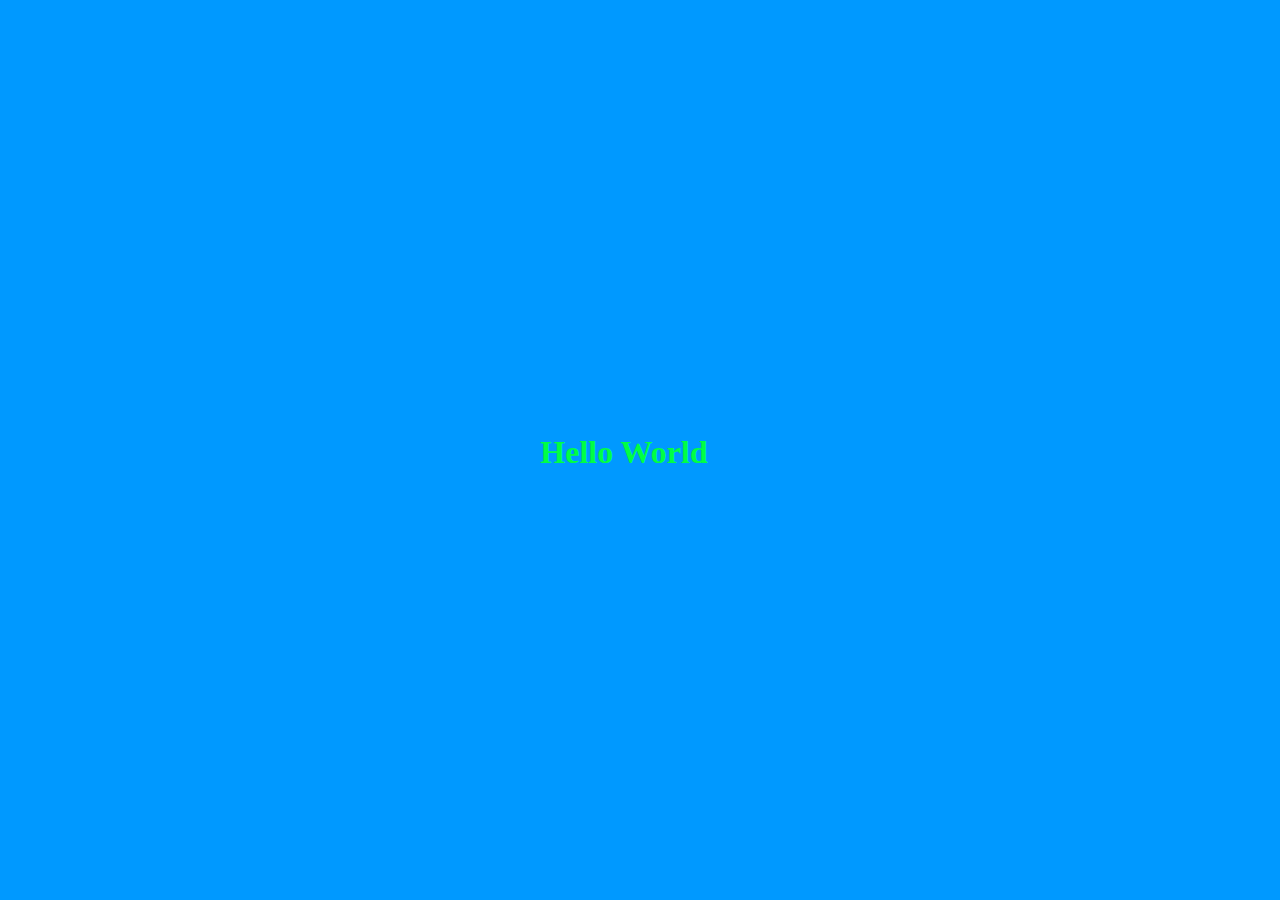
<file: index.html>
<!doctype html>
<html>
<head>
<meta charset="UTF-8">
<title>Hello World</title>
<style>
    body {
        background-color:#0099ff;
    }
h1{
    position:absolute;
    width:100%;
    heigth:1em;
    left:0px;
    top:50%;
    margin:-0.5em;
    text-align:center;
    color:#00ff44;
}
</style>
</head>
<body>
<h1>Hello World</h1>
</body>
</html>
</file>
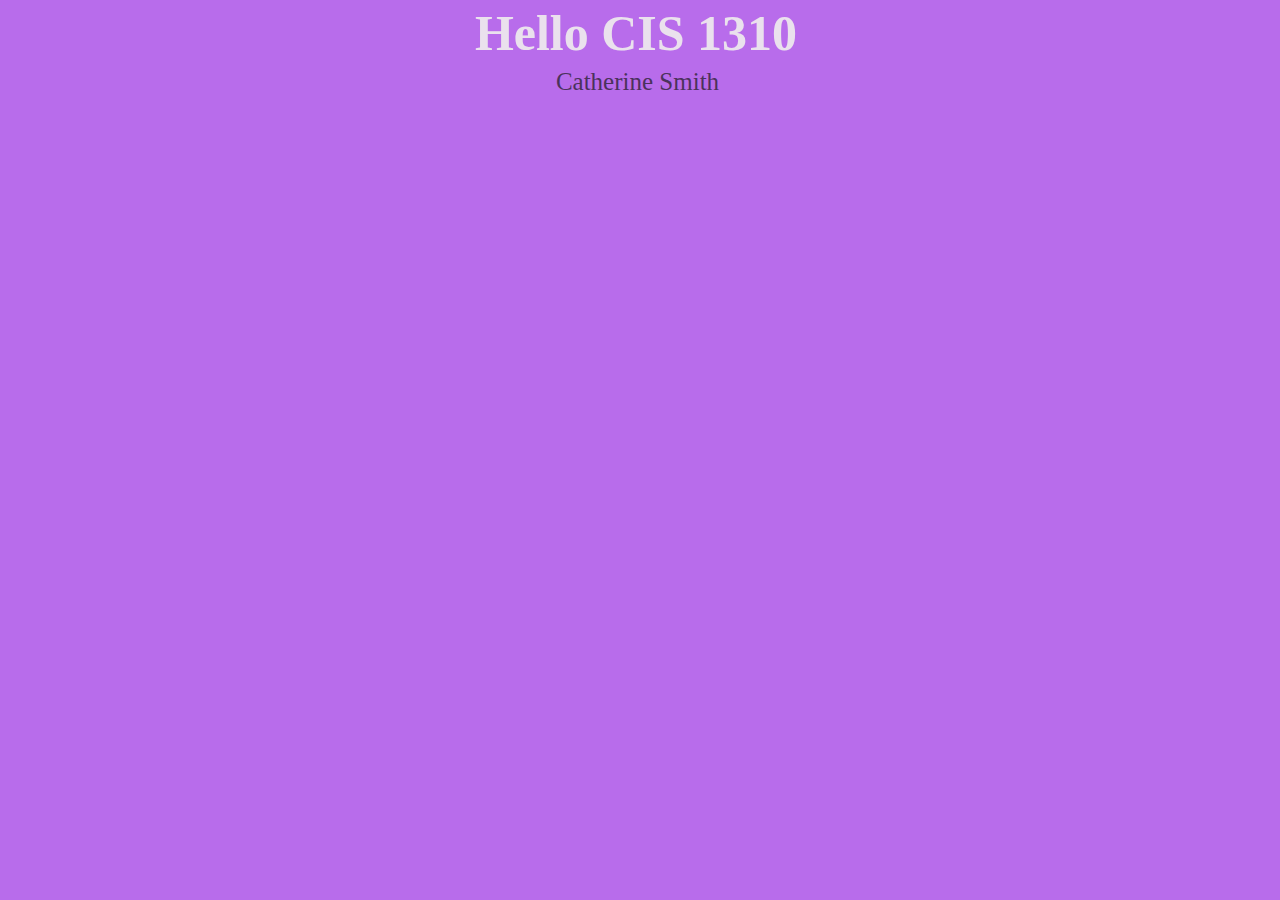
<file: Module02/index.html>
<!doctype html>
<html>
<head>
<meta charset="UTF-8">
<title>Hello CIS 1310</title>
<style>
    body {
        background-color:#b86ceb;
    }
h1{
    padding:21px;
    font-size:50px;
    width:100%;
    heigth:1em;
    left:0px;
    top:50%;
    margin:-0.5em;
    text-align:center;
    color:#eae1ed;
}
p{
    padding:10px;
    font-size:25px;
    width:100%;
    heigth:1em;
    left:0px;
    top:50%;
    margin:-0.5em;
    text-align:center;
    color:#4b325c;
}
</style>
</head>
<body>
<h1>Hello CIS 1310</h1>
<p>Catherine Smith</p>
</body>
</html>
</file>
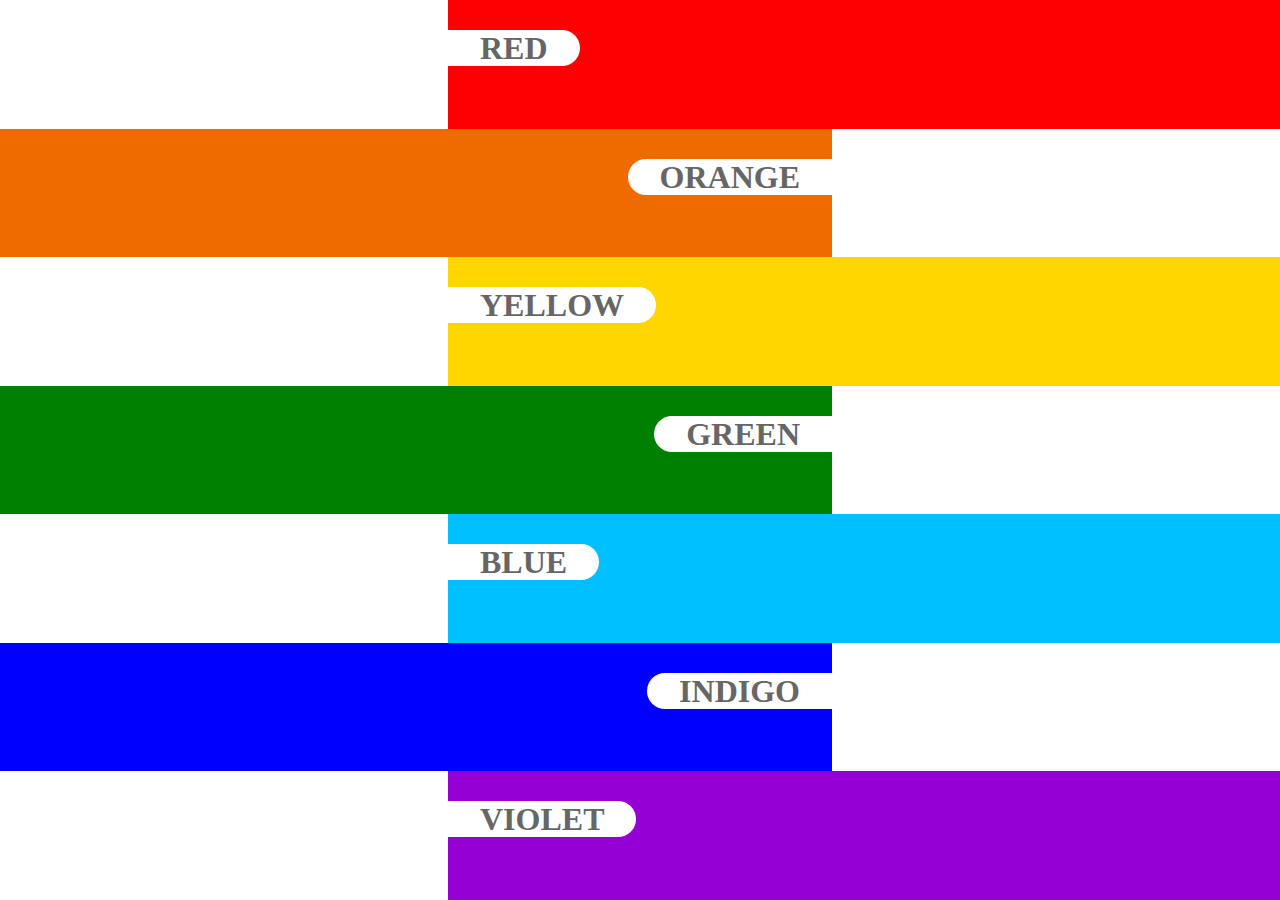
<file: module04/index.html>
<!DOCTYPE html>
<html>
<head>
<meta charset="UTF-8">
<title>module04</title>
<link rel="stylesheet" href="https://c-smith777.github.io/hello-world/module04/style.css">
</head>
  
<body>

<div>
      <h1 id="row-01" class="align-right"><a href="https://en.wikipedia.org/wiki/Red" target="_blank">RED</a></h1>
  </div>

<div>
      <h1 id="row-02" class="align-left"><a href="https://en.wikipedia.org/wiki/Orange_(colour)" target="_blank">ORANGE</a></h1>
   </div>

<div>
      <h1 id="row-03" class="align-right"><a href="https://en.wikipedia.org/wiki/Yellow" target="_blank">YELLOW</a></h1>
   </div>
   
<div>
      <h1 id="row-04" class="align-left"><a href="https://en.wikipedia.org/wiki/Green" target="_blank">GREEN</a></h1>
   </div>

<div>
      <h1 id="row-05" class="align-right"><a href="https://en.wikipedia.org/wiki/Blue" target="_blank">BLUE</a></h1>
   </div>

<div>
      <h1 id="row-06" class="align-left"><a href="https://en.wikipedia.org/wiki/Indigo" target="_blank">INDIGO</a></h1>
   </div>

<div>
      <h1 id="row-07" class="align-right"><a href="https://en.wikipedia.org/wiki/Violet_(color)" target="_blank">VIOLET</a></h1>
   </div>

</body>
</html>
</file>
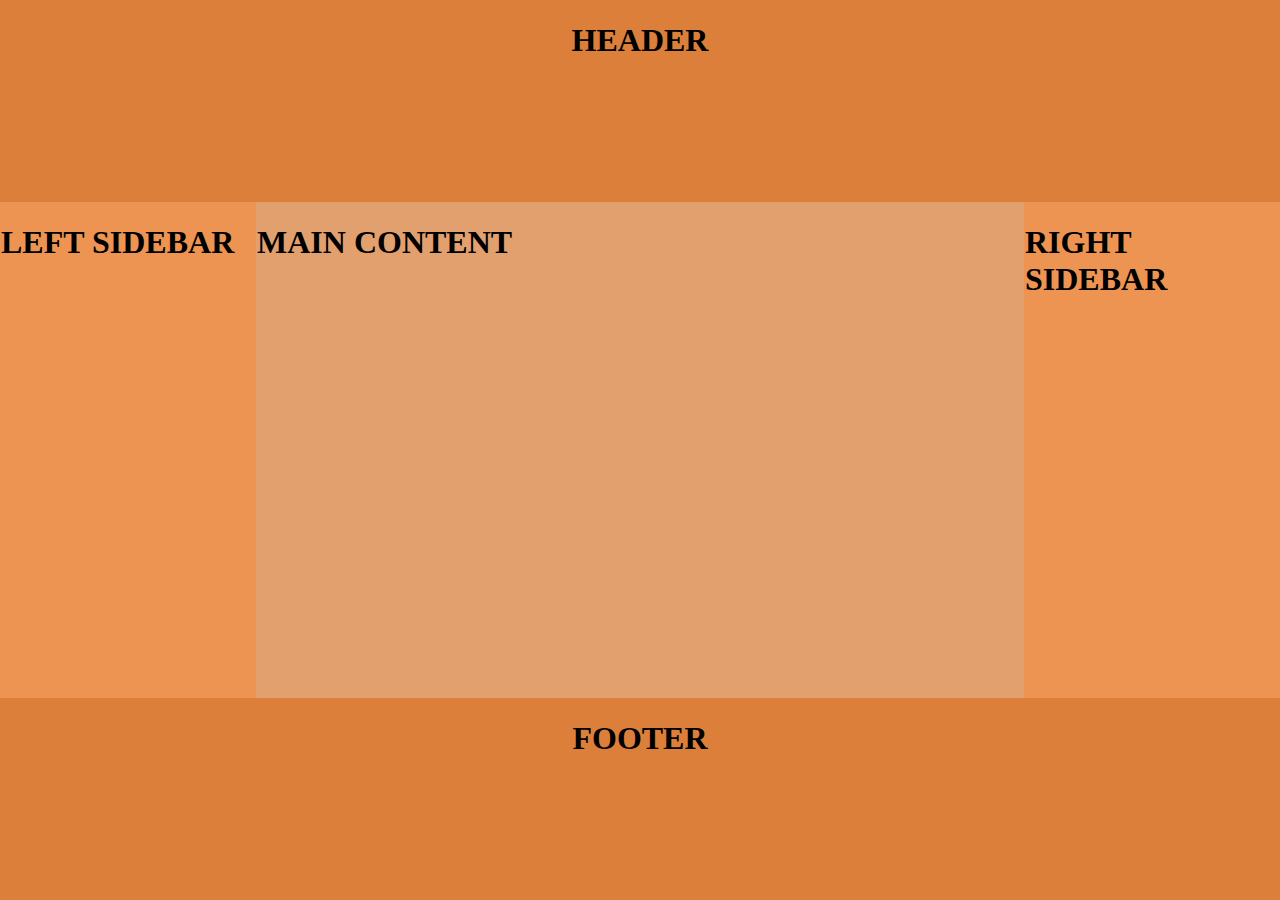
<file: module06/index.html>
<!DOCTYPE html>
<html>
<head>
<meta charset="UTF-8">
<title>module06</title>
<link rel="stylesheet" href="https://c-smith777.github.io/hello-world/module06/style.css">
</head>

<body>
	<table>
		<tr>
			<td colspan="3" class="header">
				<h1>HEADER</h1>
			</td>
		</tr>

		<tr>
			<td class="sidebar">
				<h1>LEFT SIDEBAR</h1>
			</td>
			<td class="main">
				<h1>MAIN CONTENT</h1>
			</td>
			<td class="sidebar">
				<h1>RIGHT SIDEBAR</h1>
			</td>
		</tr>

		<tr>
			<td colspan="3" class="footer">
				<h1>FOOTER</h1>
			</td>
		</tr>
	</table>
</body>
</file>
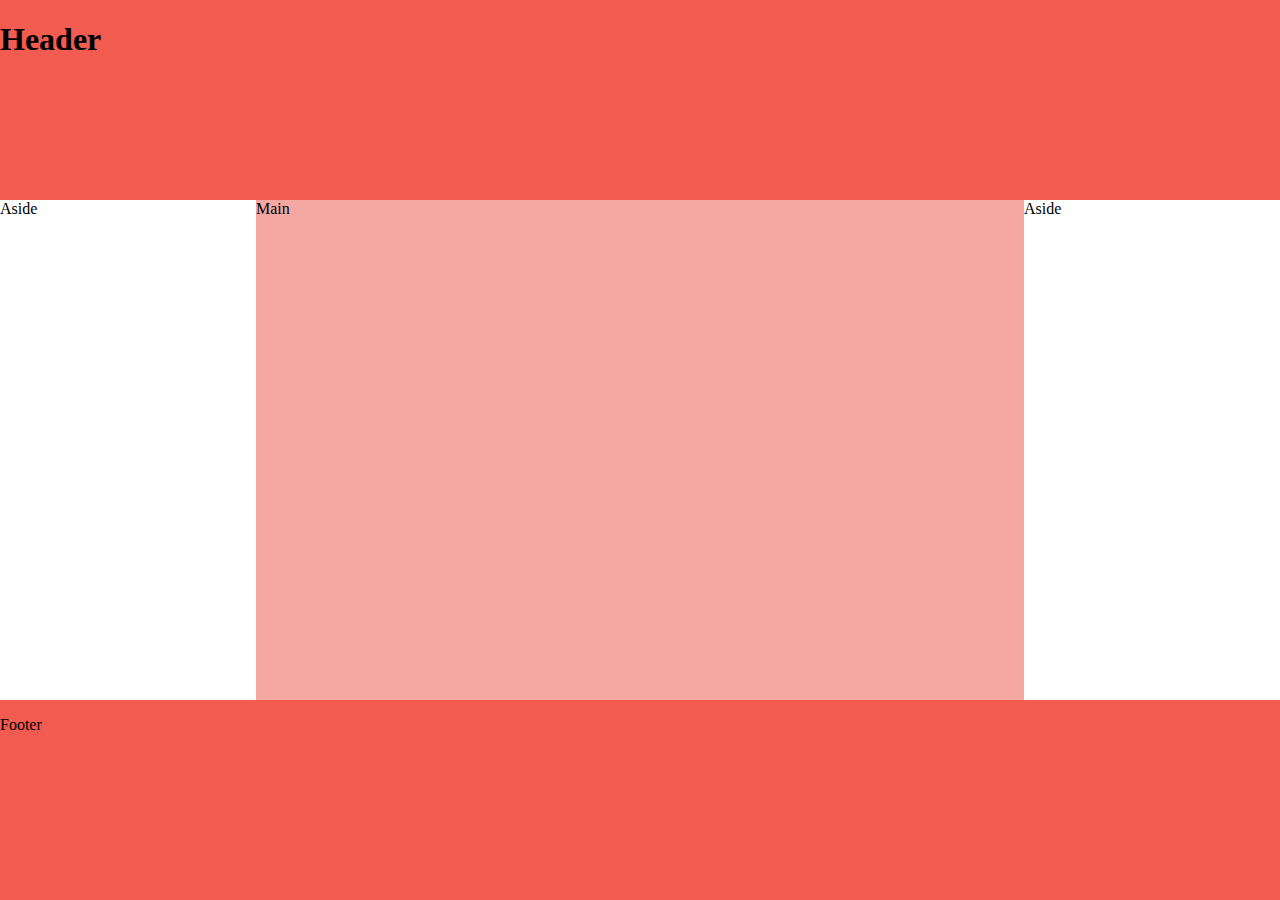
<file: module07/index.html>
<!doctype HTML>
<html>
<head>
<meta charset="UTF-8">
<title>module07</title>
<link rel="stylesheet" href="https://c-smith777.github.io/hello-world/module07/style.css">
</head>

<body>
	<header>
		<h1>Header</h1>
	</header>
	<div id="content">
		<aside>Aside</aside>

		<main>Main</main>

		<aside>Aside</aside>
	</div>
	<footer>
		<p>Footer</p>
	</footer>
</body>

</html>
</file>
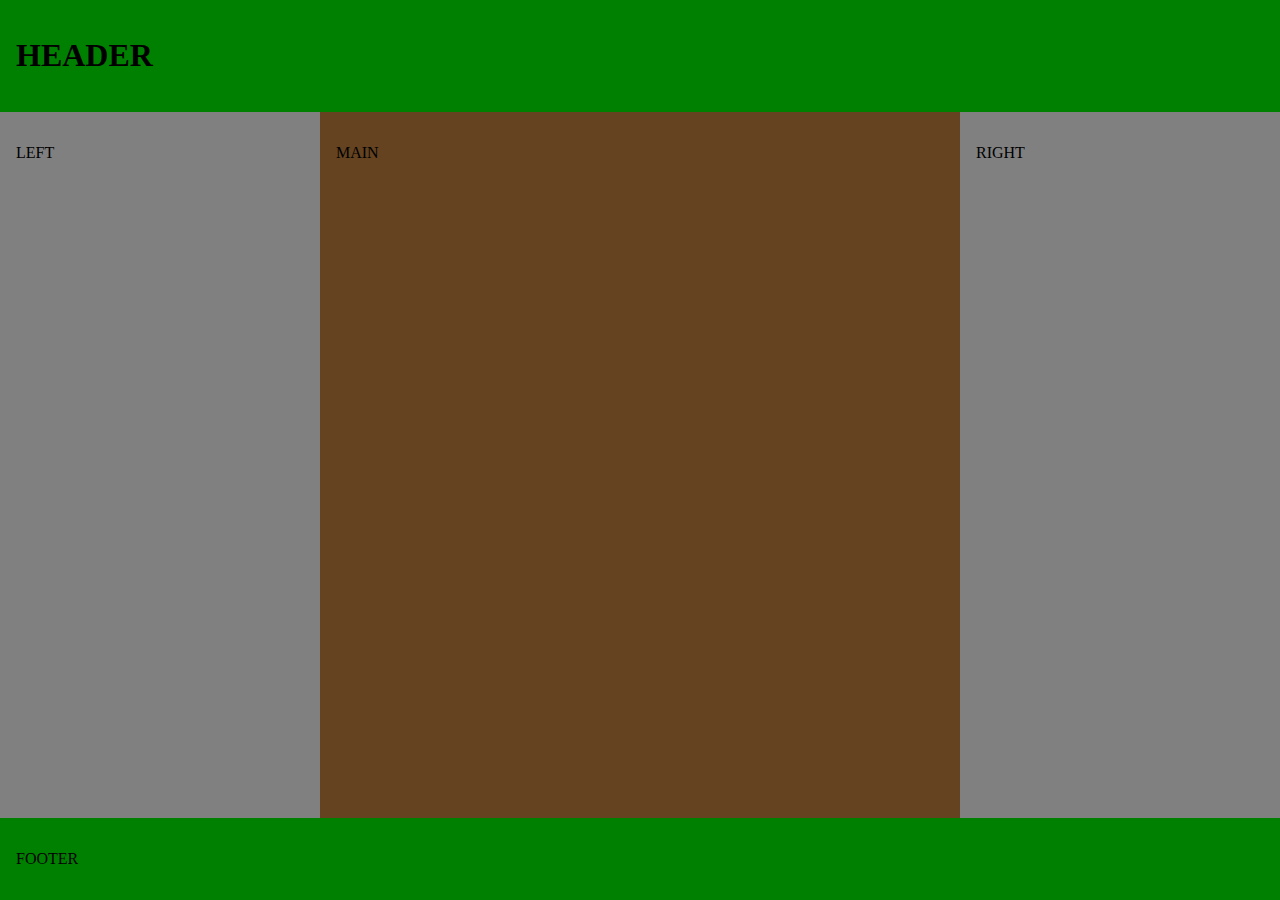
<file: module08/index.html>
<!DOCTYPE html>
<html>
<head>
<meta charset="UTF-8">
<title>Grid Example</title>
<style type="text/css">
	body{
		display: grid;
		grid-template-columns: 1fr 2fr 1fr;
		grid-template-rows: auto 1fr auto;
		grid-template-areas: 
			"header header header"
			"left main right"
			"footer footer footer";

		min-height: 100vh;
		margin: 0;
		padding: 0;
	}

	header{
		grid-area: header;
		padding: 1em;
		background-color: green;
	}
	aside{
		grid-area: left;
		padding: 1em;
		background-color: grey;
	}
	main{
		grid-area: main;
		padding: 1em;
		background-color: #654321;
	}
	aside:first-of-type{
		grid-area: left;
	}
	aside:last-of-type{
		grid-area: right;	
	}
	footer{
		grid-area: footer;
		padding: 1em;
		background-color: green;
	}
</style>
</head>

<body>
	<header><h1>HEADER</h1></header>
	<aside><p>LEFT</p></aside>
	<main><p>MAIN</p></main>
	<aside><p>RIGHT</p></aside>
	<footer><p>FOOTER</p></footer>
</body>
</html>
</file>
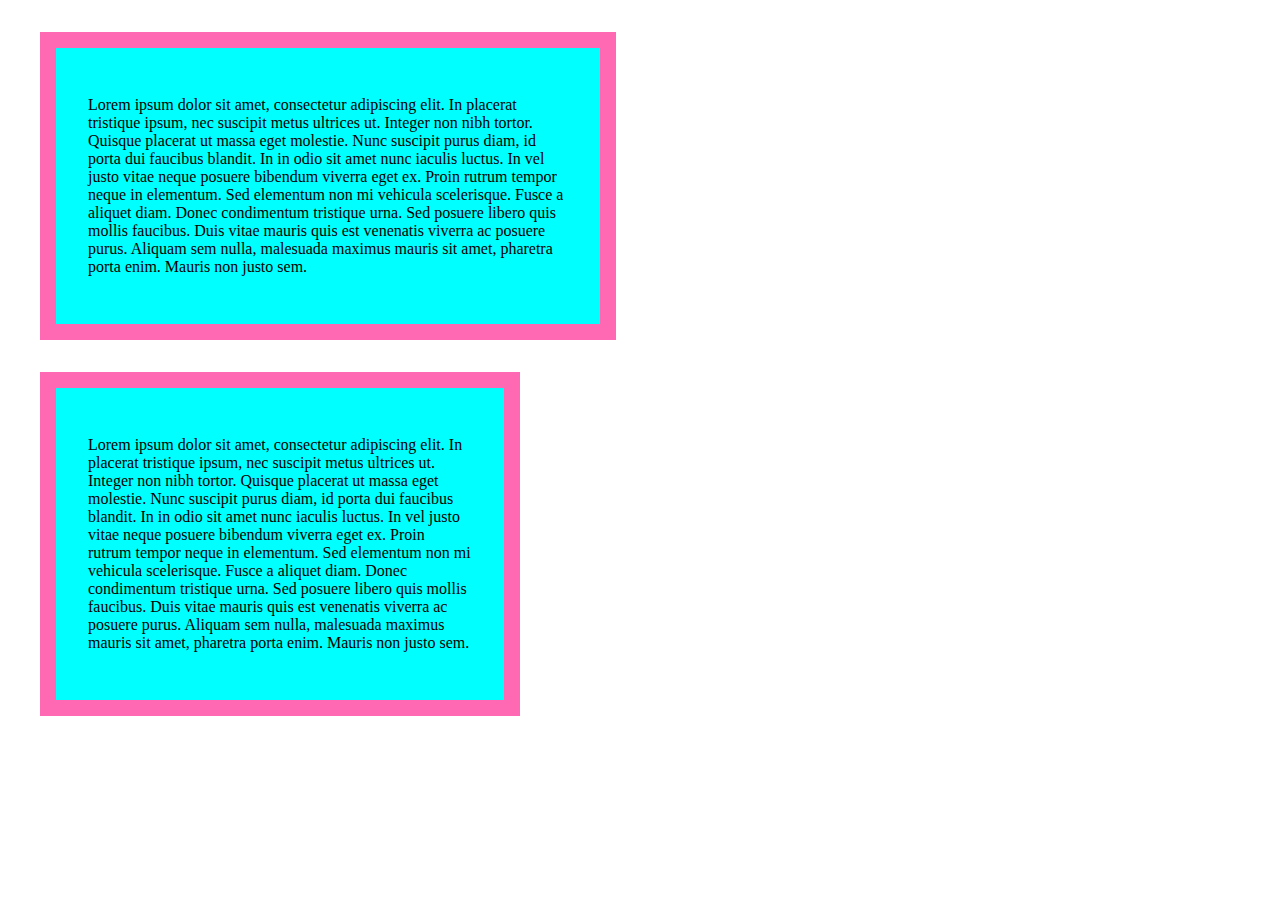
<file: module09/index.html>
<!DOCTYPE html>
<html>
<head>
<meta charset="UTF-08">
<title>module09</title>
<link rel="stylesheet" href="style.css">
</head>

<body>
	<div class="first">
		<p>Lorem ipsum dolor sit amet, consectetur adipiscing elit. In placerat tristique ipsum, nec suscipit metus ultrices ut. Integer non nibh tortor. Quisque placerat ut massa eget molestie. Nunc suscipit purus diam, id porta dui faucibus blandit. In in odio sit amet nunc iaculis luctus. In vel justo vitae neque posuere bibendum viverra eget ex. Proin rutrum tempor neque in elementum. Sed elementum non mi vehicula scelerisque. Fusce a aliquet diam. Donec condimentum tristique urna. Sed posuere libero quis mollis faucibus. Duis vitae mauris quis est venenatis viverra ac posuere purus. Aliquam sem nulla, malesuada maximus mauris sit amet, pharetra porta enim. Mauris non justo sem.</p>
	</div>

	<div class="second">
		<p>Lorem ipsum dolor sit amet, consectetur adipiscing elit. In placerat tristique ipsum, nec suscipit metus ultrices ut. Integer non nibh tortor. Quisque placerat ut massa eget molestie. Nunc suscipit purus diam, id porta dui faucibus blandit. In in odio sit amet nunc iaculis luctus. In vel justo vitae neque posuere bibendum viverra eget ex. Proin rutrum tempor neque in elementum. Sed elementum non mi vehicula scelerisque. Fusce a aliquet diam. Donec condimentum tristique urna. Sed posuere libero quis mollis faucibus. Duis vitae mauris quis est venenatis viverra ac posuere purus. Aliquam sem nulla, malesuada maximus mauris sit amet, pharetra porta enim. Mauris non justo sem.</p>
	</div>
	
</body>
</html>
</file>
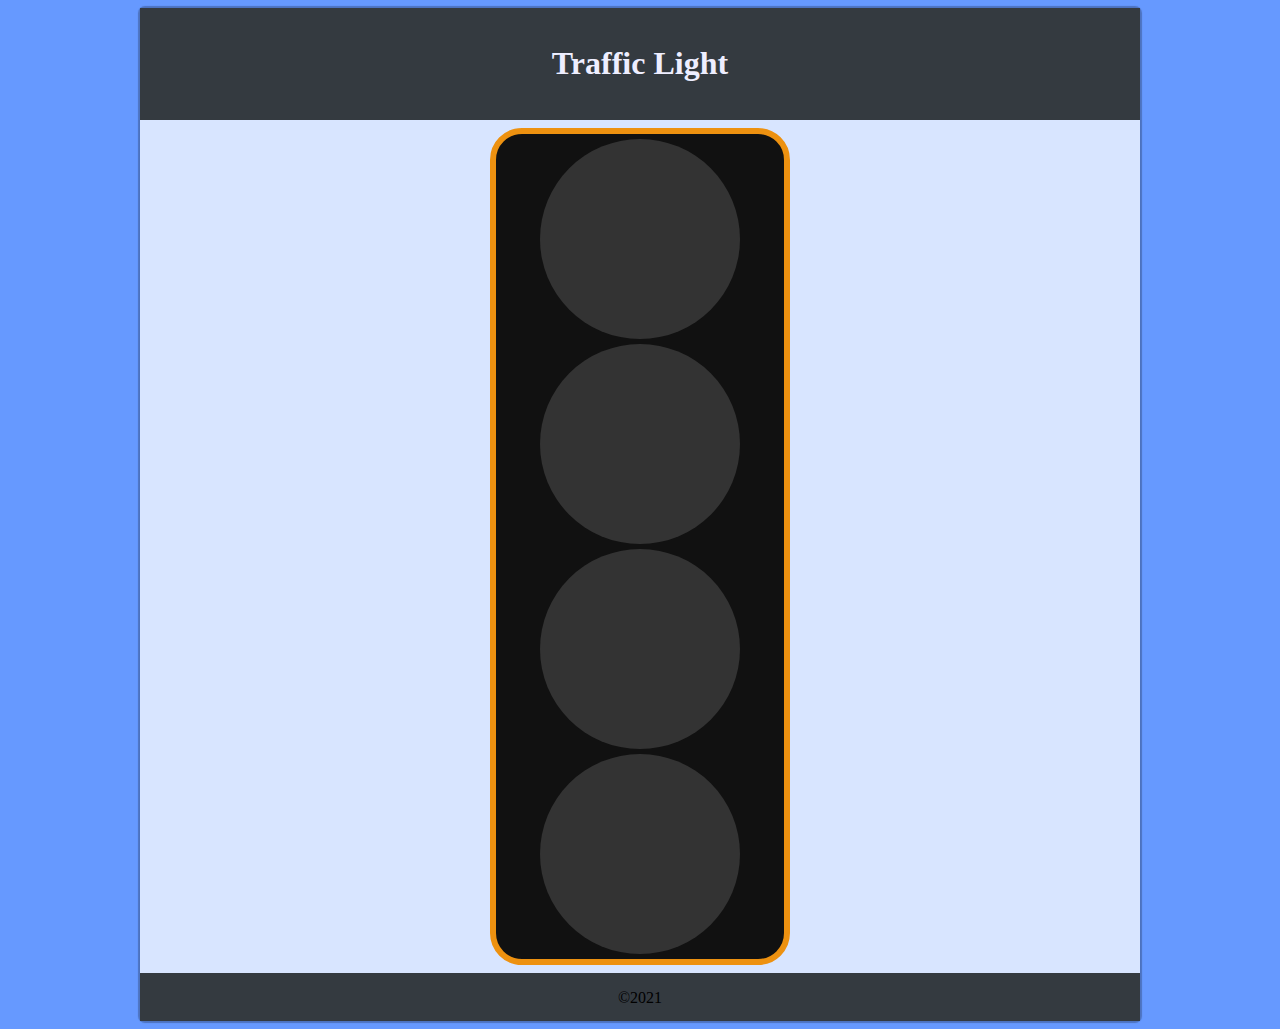
<file: module10/index.html>
<!DOCTYPE html>
<html class="no-js" lang="en-US">
<head>
	<meta charset="UTF-8">
	<meta name="viewport" content="width=device-width, initial-scale=1.0">
	<title>Traffic Light</title>

	<link href="style.css" rel="stylesheet" type="text/css">
	
</head>
<body class="">
<div id="page">
	<div id="header">	
		<h1>Traffic Light</h1>

  	</div><!-- end header -->	
	<div id="content">
		<div class="container">
			<div class="red"></div>
			<div class="yellow"></div>
			<div class="green"></div>
			<div class="arrow"></div>
		</div>   


    </div><!-- end content -->	
	<div id="footer">
		&copy;2021
	</div>		
	</div><!-- end page -->
</body>
</html>
</file>
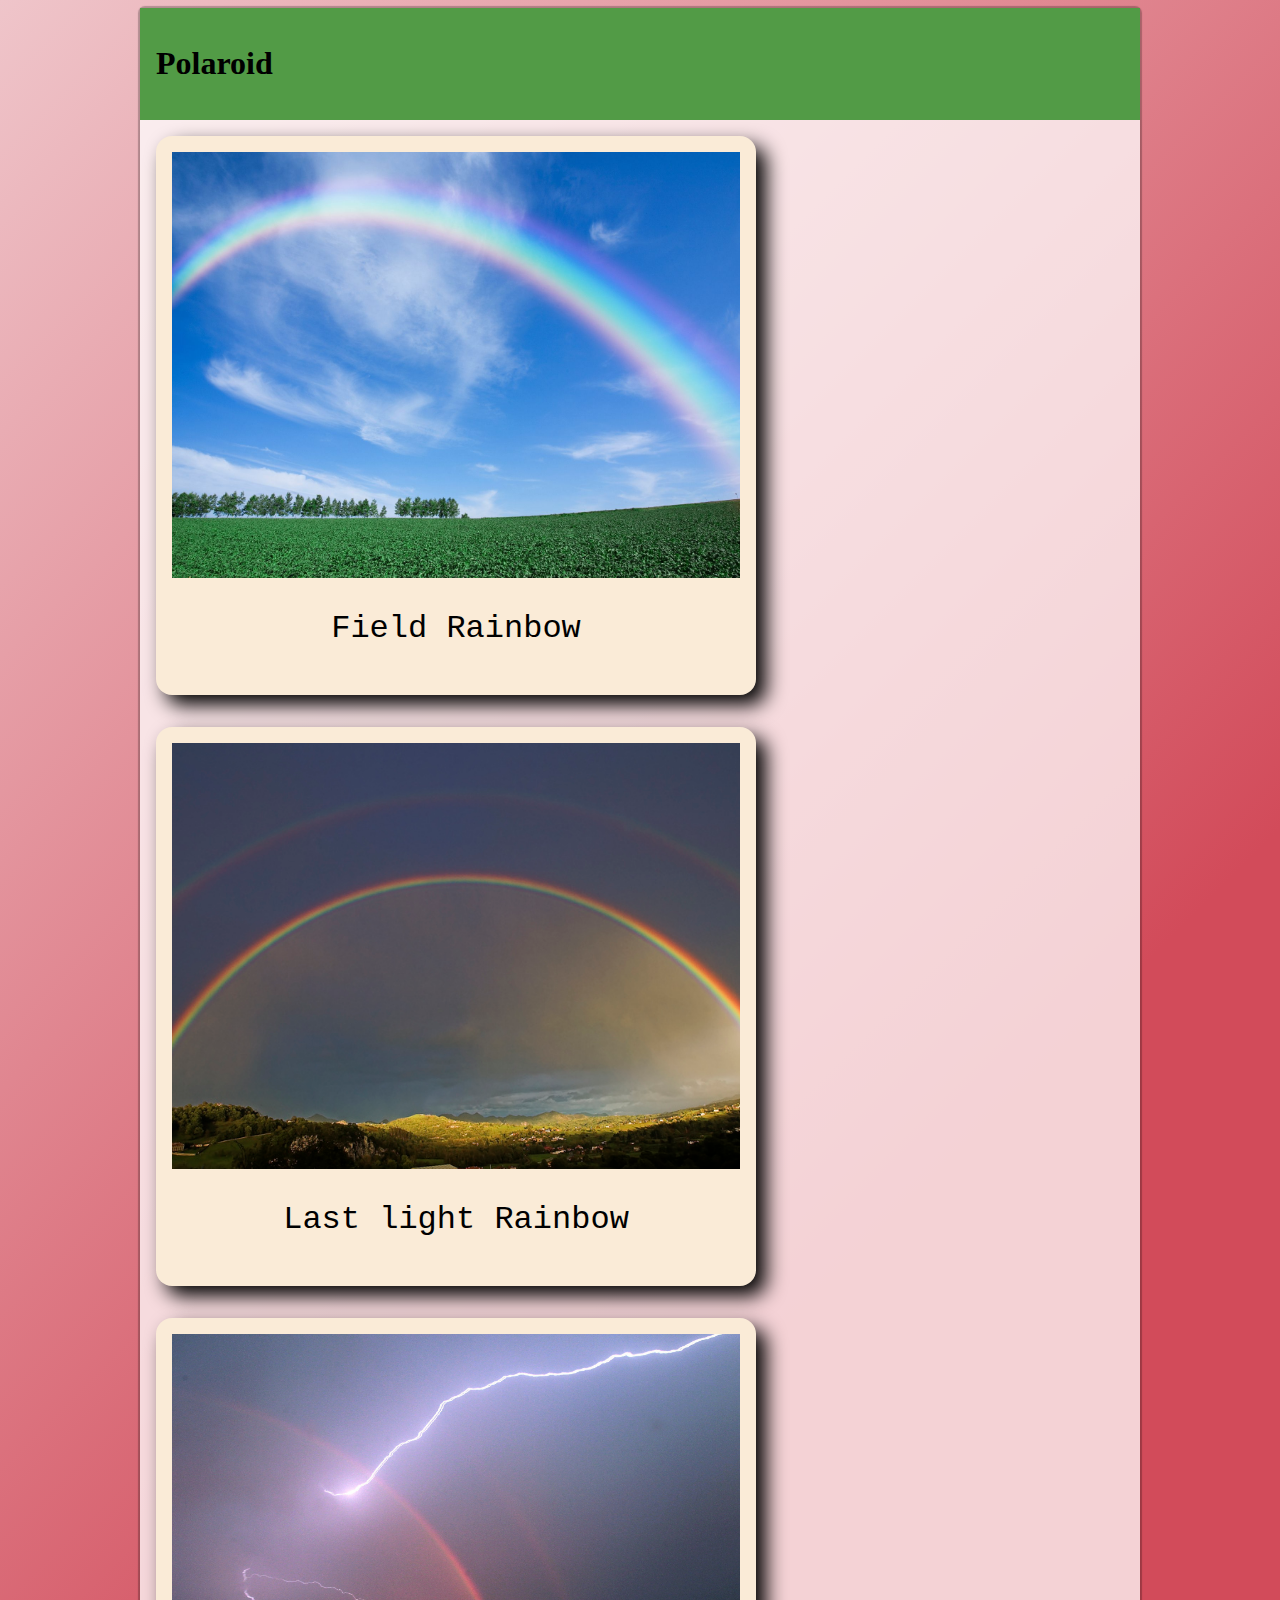
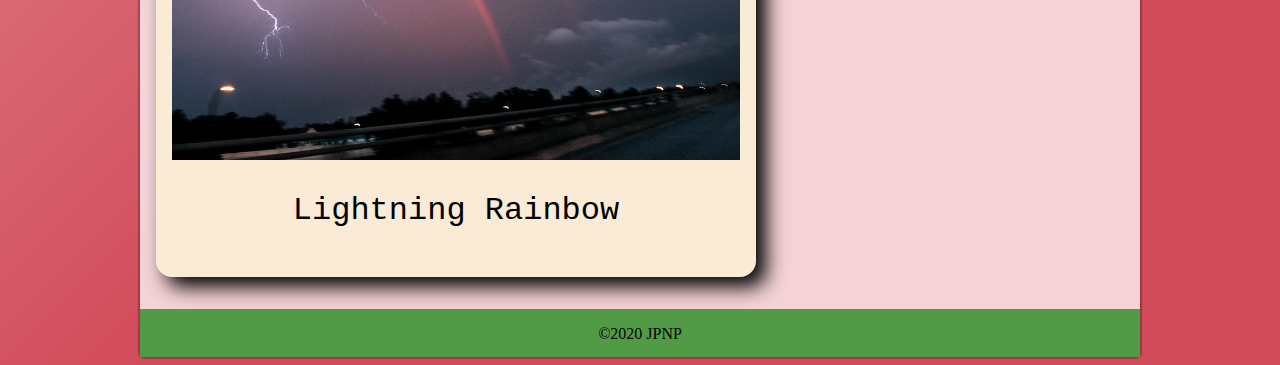
<file: module11/index.html>
<!DOCTYPE html>
<html class="no-js" lang="en-US">
<head>
	<meta charset="UTF-8">
	<meta name="viewport" content="width=device-width, initial-scale=1.0">
	<title>Polaroid</title>

	<link href="style.css" rel="stylesheet" type="text/css">
	
</head>
<body class="">
<div id="page">
	<div id="header">				
		<h1>Polaroid</h1>		
  	</div><!-- end header -->	
	<div id="content">
		<div class="polaroid">
			<div class="aspect-ratio"><img src="image/rainbow_01.jpg" alt=""/></div>
			<p>Field Rainbow</p>
		</div>
		<div class="polaroid">
			<div class="aspect-ratio"><img src="image/rainbow_02.jpg" alt=""/></div>
			<p>Last light Rainbow</p>
	    </div>
		<div class="polaroid">
			<div class="aspect-ratio"><img src="image/rainbow_03.jpg" alt=""/></div>
			<p>Lightning Rainbow</p>
	    </div>

    </div><!-- end content -->	
	<div id="footer">
		&copy;2020 JPNP
	</div>		
	</div><!-- end page -->
</body>
</html>
</file>
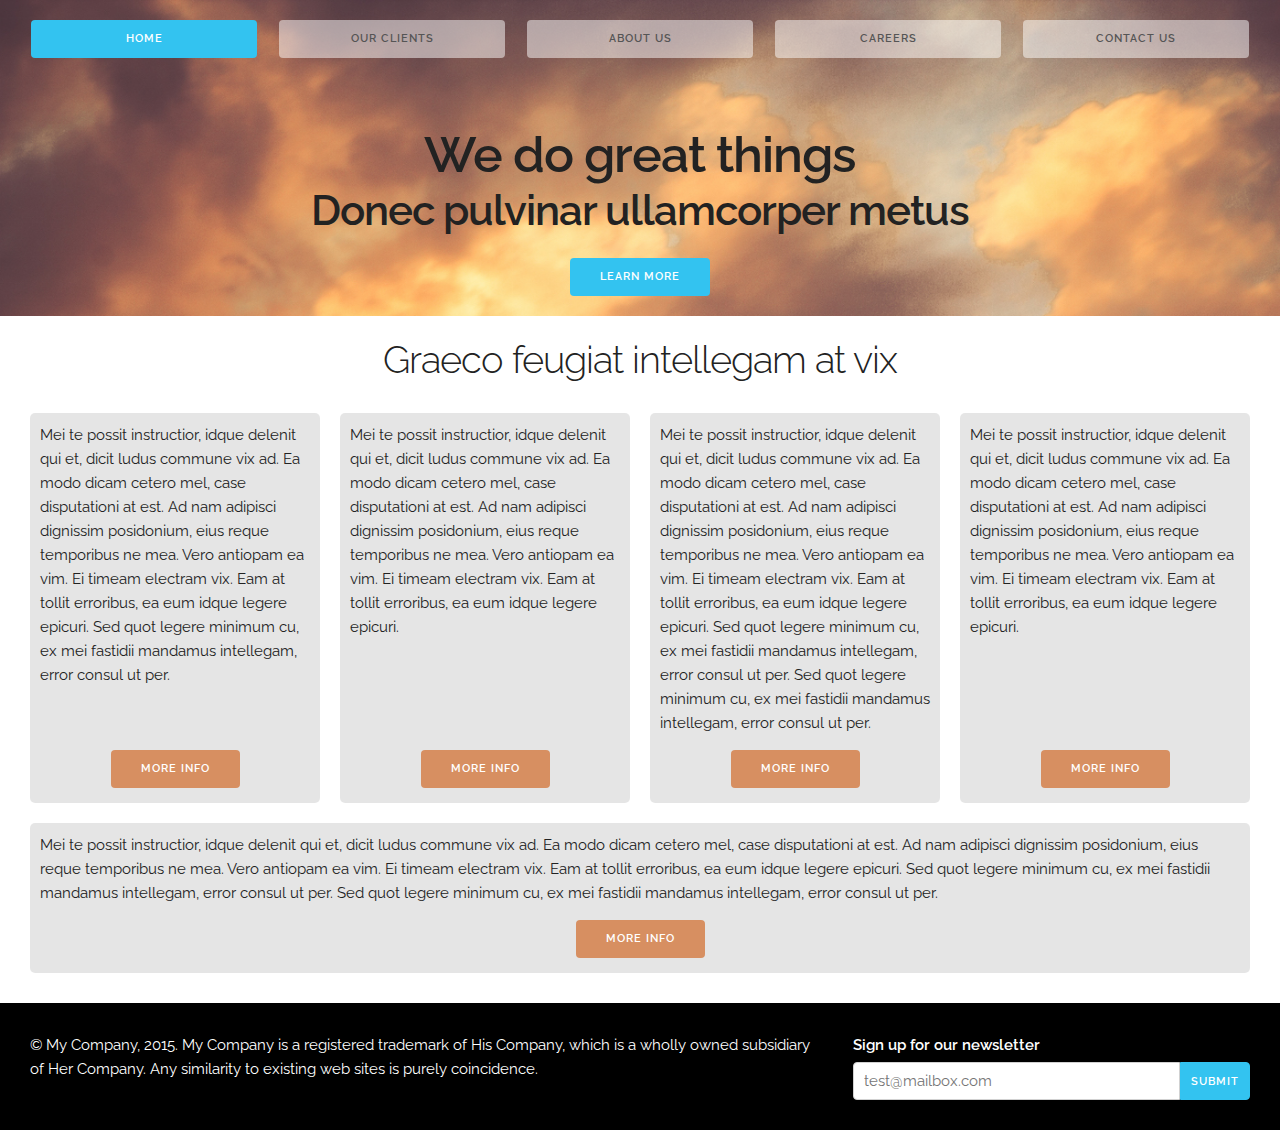
<file: module12/index.html>
<!DOCTYPE html>
<html lang="en">
<head>
  <meta charset="utf-8">
  <title>CSS: The Missing Manual</title>
  <meta name="viewport" content="width=device-width, initial-scale=1">
  <link href="https://fonts.googleapis.com/css?family=Raleway:400,300,600" rel="stylesheet" type="text/css">
  <link rel="stylesheet" href="css/base.css">
  <link rel="stylesheet" href="css/custom.css">
</head>
<body>
<!-- top section -->
<div class="header">
  <div class="section">
    <div class="nav">
      <a class="button button-primary" href="#">Home</a>
      <a class="button" href="#">Our Clients</a>
      <a class="button" href="#">About Us</a>
      <a class="button" href="#">Careers</a>
      <a class="button" href="#">Contact Us</a>
    </div>
    <div class="action">
      <h1>We do great things</h1>
      <h2>Donec pulvinar ullamcorper metus</h2>
      <a href="#" class="button button-primary">Learn More</a>
    </div>
  </div>
</div>
<!-- info section -->
<div class="info">
  <div class="section">
      <h2>Graeco feugiat intellegam at vix</h2>
  </div>
  <div class="section boxes">
    <div>
      <p>Mei te possit instructior, idque delenit qui et, dicit ludus commune vix ad. Ea modo dicam cetero mel, case disputationi at est. Ad nam adipisci dignissim posidonium, eius reque temporibus ne mea. Vero antiopam ea vim. Ei timeam electram vix. Eam at tollit erroribus, ea eum idque legere epicuri. Sed quot legere minimum cu, ex mei fastidii mandamus intellegam, error consul ut per.</p>
      <p class="more"><a href="#" class="button">More info</a></p>
    </div>
    <div>
      <p>Mei te possit instructior, idque delenit qui et, dicit ludus commune vix ad. Ea modo dicam cetero mel, case disputationi at est. Ad nam adipisci dignissim posidonium, eius reque temporibus ne mea. Vero antiopam ea vim. Ei timeam electram vix. Eam at tollit erroribus, ea eum idque legere epicuri. </p>
      <p class="more"><a href="#" class="button">More info</a></p>
    </div>
    <div>
      <p>Mei te possit instructior, idque delenit qui et, dicit ludus commune vix ad. Ea modo dicam cetero mel, case disputationi at est. Ad nam adipisci dignissim posidonium, eius reque temporibus ne mea. Vero antiopam ea vim. Ei timeam electram vix. Eam at tollit erroribus, ea eum idque legere epicuri. Sed quot legere minimum cu, ex mei fastidii mandamus intellegam, error consul ut per. Sed quot legere minimum cu, ex mei fastidii mandamus intellegam, error consul ut per.</p>
      <p class="more"><a href="#" class="button">More info</a></p>
    </div>
    <div>
      <p>Mei te possit instructior, idque delenit qui et, dicit ludus commune vix ad. Ea modo dicam cetero mel, case disputationi at est. Ad nam adipisci dignissim posidonium, eius reque temporibus ne mea. Vero antiopam ea vim. Ei timeam electram vix. Eam at tollit erroribus, ea eum idque legere epicuri. </p>
      <p class="more"><a href="#" class="button">More info</a></p>
    </div>
    <div>
      <p>Mei te possit instructior, idque delenit qui et, dicit ludus commune vix ad. Ea modo dicam cetero mel, case disputationi at est. Ad nam adipisci dignissim posidonium, eius reque temporibus ne mea. Vero antiopam ea vim. Ei timeam electram vix. Eam at tollit erroribus, ea eum idque legere epicuri. Sed quot legere minimum cu, ex mei fastidii mandamus intellegam, error consul ut per. Sed quot legere minimum cu, ex mei fastidii mandamus intellegam, error consul ut per.</p>
      <p class="more"><a href="#" class="button">More info</a></p>
    </div>
  </div>
</div>
<!-- footer -->
<div class="footer section">
  <div class="copyright">
    <p>© My Company, 2015. My Company is a registered trademark of His Company, which is a wholly owned subsidiary of Her Company. Any similarity to existing web sites is purely coincidence.</p>
  </div>
  <div class="signup">
    <form class="container">
      <label for="exampleEmailInput">Sign up for our newsletter</label>
      <input type="email" placeholder="test@mailbox.com" id="exampleEmailInput">
      <input class="button-primary" type="submit" value="Submit">
    </form>
  </div>
</div>
</body>
</html>
</file>
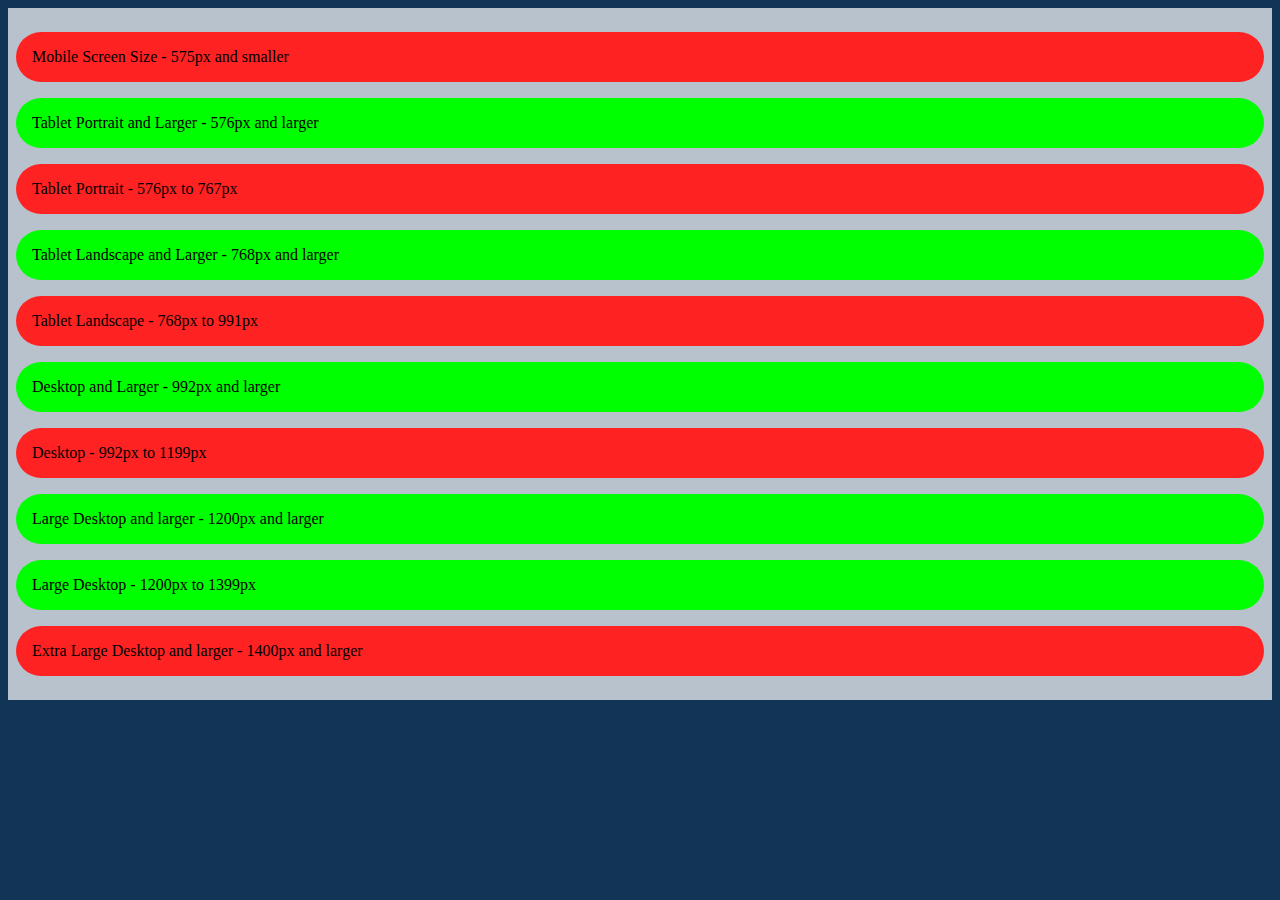
<file: module13/index.html>
<!DOCTYPE html>
<html>
<head>   
   <title>@media</title>
   <meta charset="utf-8" />
   <meta name="viewport" content="width=device-width, initial-scale=1" />

   <style type="text/css">
    body {
      background-color:#123456;
    }
    .container {
      padding:1em 0;
      background-color:rgba(255, 255, 255, 0.7);
      display:flex;
      flex-flow: column;
    }
    .container > div {
      margin:0.5em 0.5em;
      padding:1em;
      width:calc(100% - 3em);

      background-color:#ff2222;
      border-radius:999px;
    }

    @media screen and (max-width:575px) {
      .container > .mobile-only {
        background-color:#00ff00;
      }
    }
    
    /*Added*/
    @media screen and (min-width: 576px){
      .container > .tablet-portrait-and-larger{
        background-color: #00ff00;
      }
    }

    @media screen and (min-width: 576px) and (max-width: 767px){
      .container > .tablet-portrait-only{
        background-color: #00ff00;
      }
    }

    @media screen and (min-width: 768px){
      .container > .tablet-landscape-and-larger{
        background-color: #00ff00;
      }
    }

    @media screen and (min-width: 768px) and (max-width: 991px){
      .container > .tablet-landscape-only{
        background-color: #00ff00;
      }
    }

    @media screen and (min-width: 992px){
      .container > .desktop-and-larger{
        background-color: #00ff00;
      }
    }

    @media screen and (min-width: 992px) and (max-width: 1199px){
      .container > .desktop-only{
        background-color: #00ff00;
      }
    }

    @media screen and (min-width: 1200px){
      .container > .large-desktop-and-larger{
        background-color: #00ff00;
      }
    }

    @media screen and (min-width: 1200px) and (max-width: 1399px){
      .container > .large-desktop-only{
        background-color: #00ff00;
      }
    }

    @media screen and (min-width: 1400px){
      .container > .extra-large-desktop-and-larger{
        background-color: #00ff00;
      }
    }
   </style>
</head>

<body>

  <div class="container">

      <div class="mobile-only">Mobile Screen Size - 575px and smaller</div>

      <div class="tablet-portrait-and-larger">Tablet Portrait and Larger - 576px and larger</div>

      <div class="tablet-portrait-only">Tablet Portrait - 576px to 767px</div>

      <div class="tablet-landscape-and-larger">Tablet Landscape and Larger - 768px and larger</div>

      <div class="tablet-landscape-only">Tablet Landscape - 768px to 991px</div>

      <div class="desktop-and-larger">Desktop and Larger - 992px and larger</div>

      <div class="desktop-only">Desktop - 992px to 1199px</div>

      <div class="large-desktop-and-larger">Large Desktop and larger - 1200px and larger</div>

      <div class="large-desktop-only">Large Desktop - 1200px to 1399px</div>

      <div class="extra-large-desktop-and-larger">Extra Large Desktop and larger - 1400px and larger</div>
  </div>
   
</body>
</html>
</file>
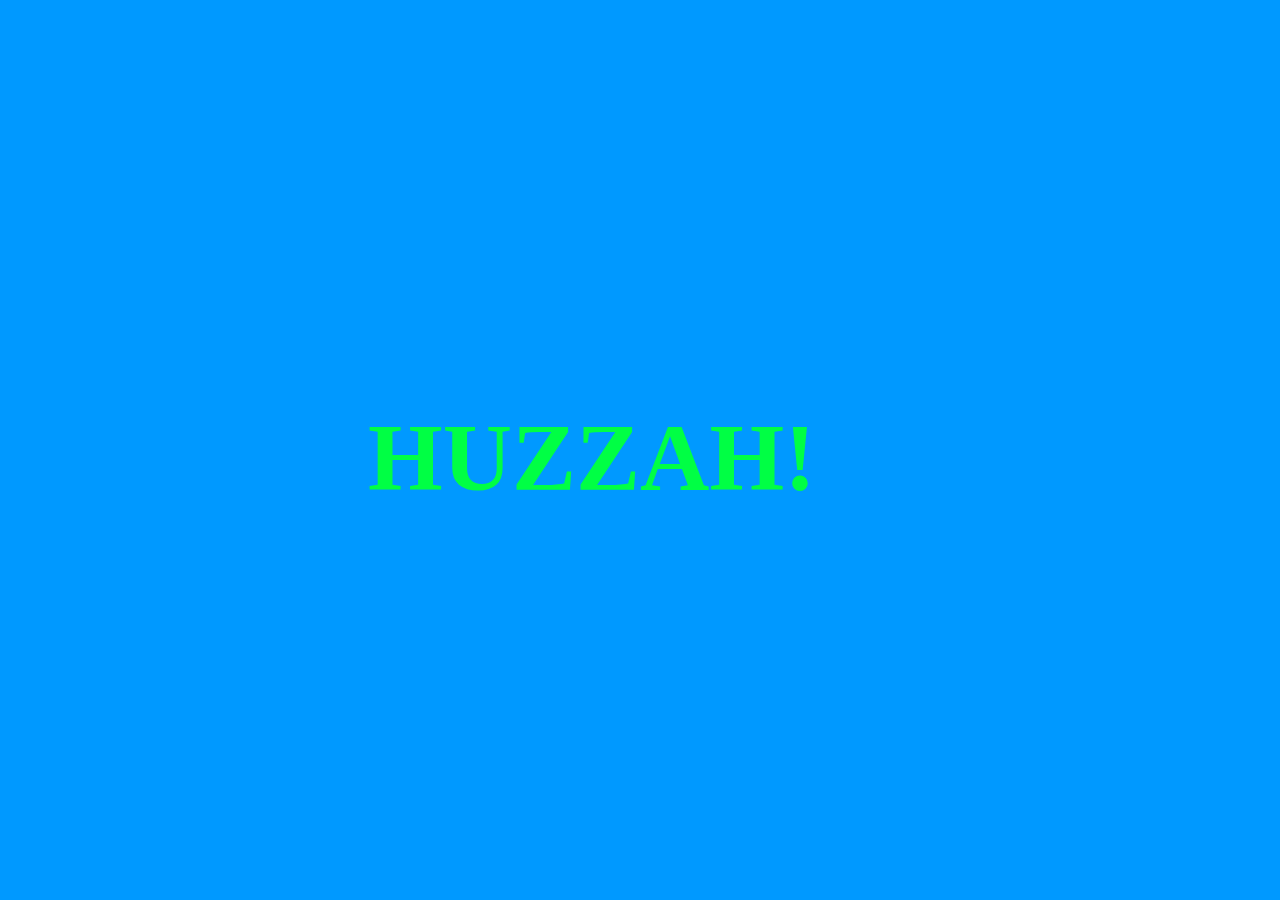
<file: new-test/index.html>
<!doctype html>
<html>
<head>
<meta charset="UTF-8">
<title>New Test Page</title>
<style>
    body {
        background-color:#0099ff;
    }
h1{
    position:absolute;
    width:100%;
    heigth:1em;
    left:0px;
    top:50%;
    margin:-0.5em;
    text-align:center;
    color:#00ff44;
    font-size:6em;
}
</style>
</head>
<body>
<h1>HUZZAH!</h1>
</body>
</html>
</file>
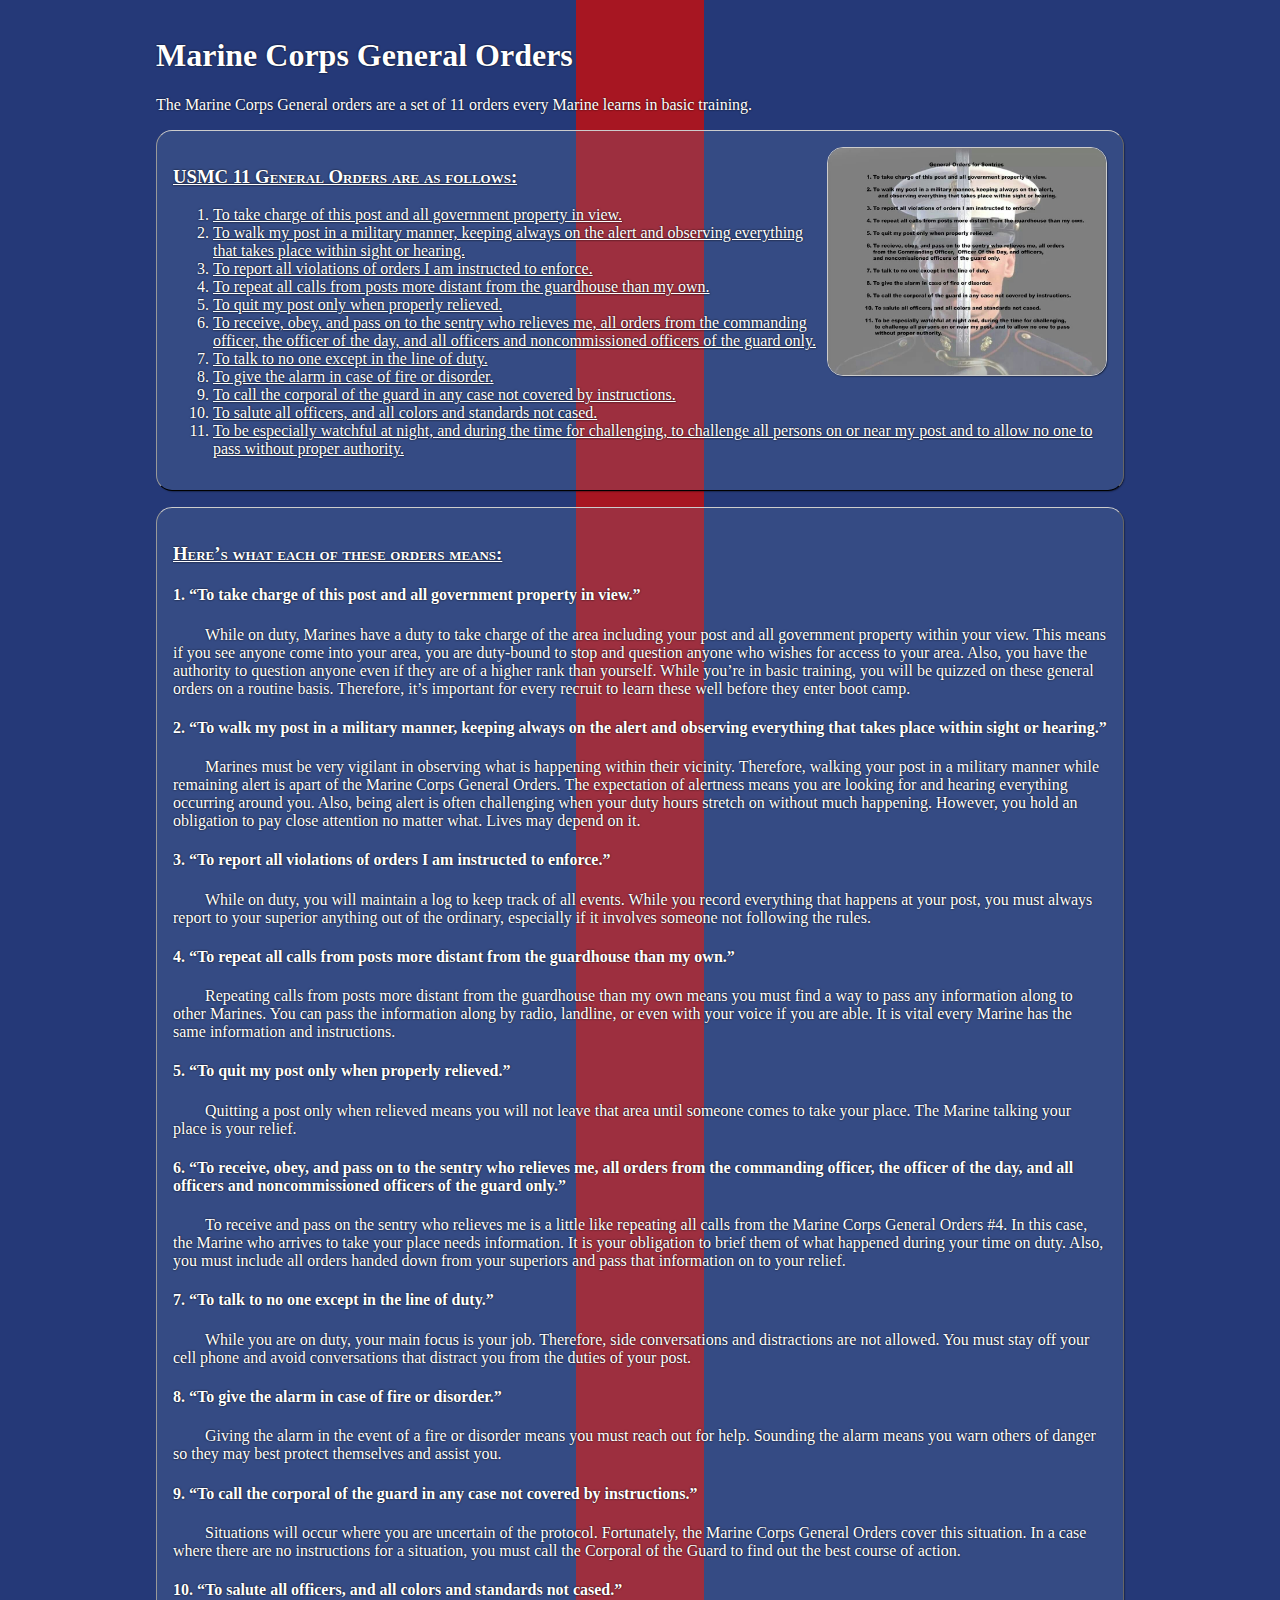
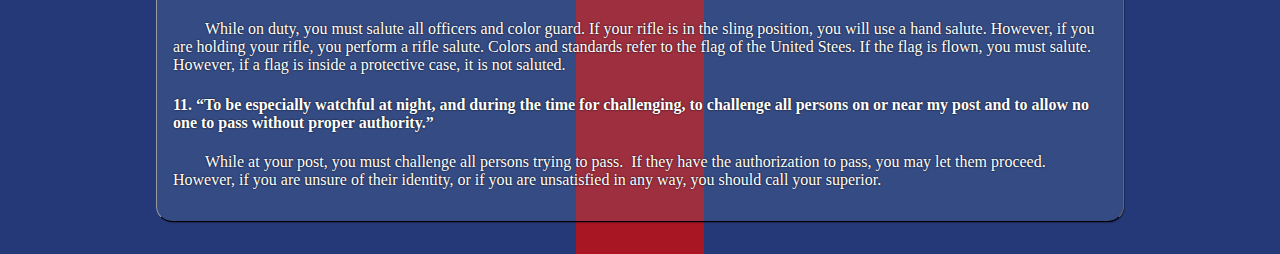
<file: project01/index.html>
<!doctype html>
<html>
<head>
<meta charset="utf-8">
<title>USMC - 11 General Orders</title>
<link rel="stylesheet" href="https://c-smith777.github.io/hello-world/project01/style.css">
</head>

<body>
<div id="content">
<h1>Marine Corps General Orders</h1>
<p>The Marine Corps General orders are a set of 11 orders every Marine learns in basic training.</p>
<div class="section">
	<img src="general-orders.jpg" alt="" width="960" height="783"/>
	<h3 id="list">USMC 11 General Orders are as follows:</h3>
	<ol>
	  <li><a href = "#gen-01">To take charge of this post and all government property in view.</a></li>
	  <li><a href = "#gen-02">To walk my post in a military manner, keeping always on the alert and observing everything that takes place within sight or hearing.</a></li>
	  <li><a href = "#gen-03">To report all violations of orders I am instructed to enforce.</a></li>
	  <li><a href = "#gen-04">To repeat all calls from posts more distant from the guardhouse than my own.</a></li>
	  <li><a href = "#gen-05">To quit my post only when properly relieved.</a></li>
	  <li><a href = "#gen-06">To receive, obey, and pass on to the sentry who relieves me, all   orders from the commanding officer, the officer of the day, and all   officers and noncommissioned officers of the guard only.</a></li>
	  <li><a href = "#gen-07">To talk to no one except in the line of duty.</a></li>
	  <li><a href = "#gen-08">To give the alarm in case of fire or disorder.</a></li>
	  <li><a href = "#gen-09">To call the corporal of the guard in any case not covered by instructions.</a></li>
	  <li><a href = "#gen-10">To salute all officers, and all colors and standards not cased.</a></li>
	  <li><a href = "#gen-11">To be especially watchful at night, and during the time for   challenging, to challenge all persons on or near my post and to allow no   one to pass without proper authority.</a></li>
	</ol>
</div>
<div class="section">
	<h3 id="description">Here&rsquo;s what each of these orders means:</h3>
	<h4 id="gen-01"><a id="gen-01"></a>1. &ldquo;To take charge of this post and all government property in view.&rdquo;</h4>
	<p>While on duty, Marines have a duty to take charge of the area including your post and all government property within your view. This means if you see anyone come into your area, you are duty-bound   to stop and question anyone who wishes for access to your area. Also, you have the authority to question anyone even if they are of a higher rank than yourself. While you&rsquo;re in basic training, you will be quizzed on these general orders on a routine basis. Therefore, it&rsquo;s important for every recruit to learn these well before they enter boot camp.</p>
	<h4 id="gen-02"><a id="gen-02"></a>2. &ldquo;To walk my post in a military manner, keeping always on the   alert and observing everything that takes place within sight or   hearing.&rdquo;</h4>
	<p>Marines must be very vigilant in observing what is happening within their vicinity. Therefore, walking your post in a military manner while remaining alert is apart of the Marine Corps General Orders. The expectation of alertness means you are looking for and hearing everything occurring around you. Also, being alert is often challenging when your duty hours stretch on without much happening. However, you hold an obligation to pay close attention no matter what. Lives may depend on it.</p> 
	<h4 id="gen-03"><a id="gen-03"></a>3. &ldquo;To report all violations of orders I am instructed to enforce.&rdquo;</h4>
	<p>While on duty, you will maintain a log to keep track of all events. While you record everything that happens at your post, you must   always report to your superior anything out of the ordinary, especially   if it involves someone not following the rules.</p>
	<h4 id="gen-04"><a id="gen-04"></a>4. &ldquo;To repeat all calls from posts more distant from the guardhouse than my own.&rdquo;</h4>
	<p>Repeating calls from posts more distant from the guardhouse than my   own means you must find a way to pass any information along to other   Marines. You can pass the information along by radio, landline, or even with your voice if you are able. It is vital every Marine has the same information and instructions.</p>
	<h4 id="gen-05"><a id="gen-05"></a>5. &ldquo;To quit my post only when properly relieved.&rdquo;</h4>
	<p>Quitting a post only when relieved means you will not leave that area until someone comes to take your place. The Marine talking your place is your relief. </p>
	<h4 id="gen-06"><a id="gen-06"></a>6. &ldquo;To receive, obey, and pass on to the sentry who relieves me, all   orders from the commanding officer, the officer of the day, and all   officers and noncommissioned officers of the guard only.&rdquo;</h4>
	<p>To receive and pass on the sentry who relieves me is a little like repeating all calls from the Marine Corps General Orders #4. In this case, the Marine who arrives to take your place needs information. It is your obligation to brief them of what happened during your time on duty. Also, you must include all orders handed down from your superiors and pass that information on to your relief.</p>
	<h4 id="gen-07"><a id="gen-07"></a>7. &ldquo;To talk to no one except in the line of duty.&rdquo;</h4>
	<p>While you are on duty, your main focus is your job. Therefore, side conversations and distractions are not allowed. You must stay off your cell phone and avoid conversations that distract you from the duties of your post.</p>
	<h4 id="gen-08"><a id="gen-08"></a>8. &ldquo;To give the alarm in case of fire or disorder.&rdquo;</h4>
	<p>Giving the alarm in the event of a fire or disorder means you must reach out for help. Sounding the alarm means you warn others of danger so they may best protect themselves and assist you. </p>
	<h4 id="gen-09"><a id="gen-09"></a>9. &ldquo;To call the corporal of the guard in any case not covered by instructions.&rdquo;</h4>
	<p>Situations will occur where you are uncertain of the protocol. Fortunately, the Marine Corps General Orders cover this situation. In a case where there are no instructions for a situation, you must   call the Corporal of the Guard to find out the best course of action. </p>
	<h4 id="gen-10"><a id="gen-10"></a>10. &ldquo;To salute all officers, and all colors and standards not cased.&rdquo;</h4>
	<p>While on duty, you must salute all officers and color guard. If your rifle is in the sling position, you will use a hand salute. However, if you are holding your rifle, you perform a rifle salute. Colors and standards refer to the flag of the United Stees. If the flag is flown, you must salute. However, if a flag is inside a protective case, it is not saluted. </p>
	<h4 id="gen-11"><a id="gen-11"></a>11. &ldquo;To be especially watchful at night, and during the time for   challenging, to challenge all persons on or near my post and to allow no   one to pass without proper authority.&rdquo;</h4>
	<p>While at your post, you must challenge all persons trying to pass.  If they have the authorization to pass, you may let them proceed. However, if you are unsure of their identity, or if you are unsatisfied in any way, you should call your superior. </p>
</div>
</div>
</body>
</html>
</file>
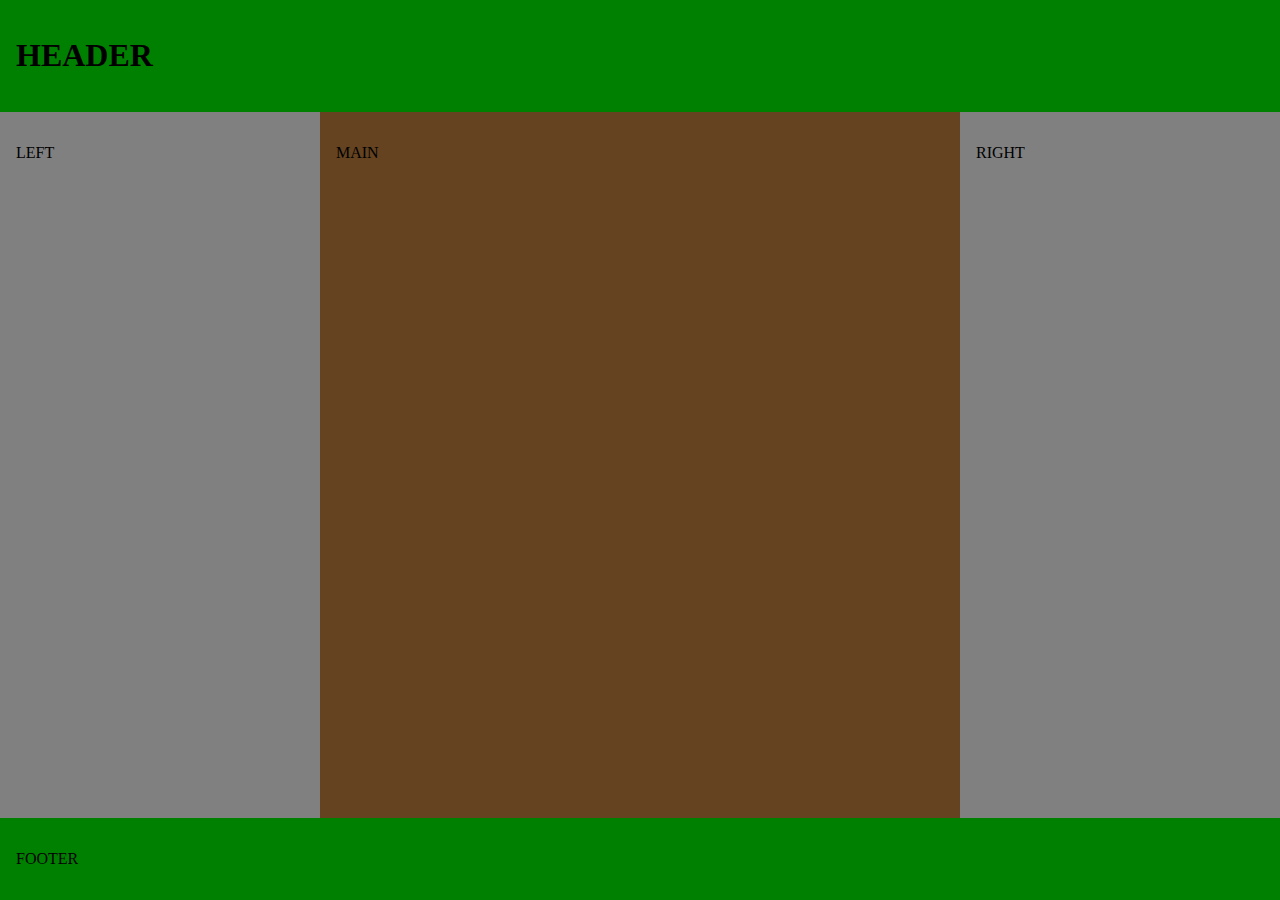
<file: project02/index.html>
<!DOCTYPE html>
<html>
<head>
<meta charset="UTF-8">
<title>Grid Example</title>
<link rel="stylesheet" href="style.css">
</head>

<body>
	<header><h1>HEADER</h1></header>
	<aside><p>LEFT</p></aside>
	<main><p>MAIN</p></main>
	<aside><p>RIGHT</p></aside>
	<footer><p>FOOTER</p></footer>
</body>
</html>
</file>
<file: module09/style.css>
div{
	margin: 2em;
	padding: 2em;
	border: 1em;
	width: 30em;
	background-color: cyan;
	border-style: solid;
	border-color: hotpink;
}

.first{
	box-sizing: content-box;
}

.second{
	box-sizing: border-box;
}
</file>
<file: module10/style.css>
/*
Description:  Default theme for Classes
Author:       Joseph Neathawk
Author URI:   https://knighthawk0811.github.io
License: GPLv3
License URI: http://www.gnu.org/licenses/gpl.html
*/



/*--------------------------------------------------------------
selector {
	layout(position)
	
	content(text)
	
	design(background)
	
	other(z-index)
}
----------------------------------------------------------------
>>> COLORS:	  
----------------------------------------------------------------
	blue-dark:#003366;
	green:#00cc66;	
	red: #aa0000;
	yellow: #DFE69E rgba(255,255,100,0.5);
----------------------------------------------------------------
>>> TABLE OF CONTENTS:
----------------------------------------------------------------
# Main Structure
# General Elements
# Modal Navigation
# Navigation
# Header Area
# Content Area
# Footer Area
# Reusable Classes
# Other
# Templates
# Media Queries
--------------------------------------------------------------*/



/*--------------------------------------------------------------
# Main Structure
--------------------------------------------------------------*/
/* apply a natural box layout model to all elements, but allowing components to change */
html {
  box-sizing: border-box;
}
html.not-top { 
	display:none;
}
*, *:before, *:after {
  box-sizing: inherit;
}
/*the entire body of the html page*/
body {    
	background: #6699ff;
}
/* a wrapper around all the actual page content
this will be centered on the page*/
#page {
    margin: 3px auto;
    position: relative;
    width: calc(100% - 10px);
    max-width:1000px;
	
    background: rgba(255,255,255,0.75);
    border-radius: 5px;
    box-shadow: 0px 0px 1px 2px rgba(0,0,0,0.25);
}

/*--------------------------------------------------------------
# General Elements
--------------------------------------------------------------*/
iframe {
    width:100%;
    
    border:1px solid rgba(0,0,0,0.5);
}
/*--------------------------------------------------------------
# Modal Navigation
--------------------------------------------------------------*/

/*--------------------------------------------------------------
# Navigation
--------------------------------------------------------------*/

/*--------------------------------------------------------------
# Header Area
--------------------------------------------------------------*/
/*main header div*/
#header {
    margin: 0;
	min-height:5em;
    position: relative;
    width: 100%;
    padding: 1em;
    color:#eeeeff;
    text-align:center;
    background-color: #343a40;

}


/*--------------------------------------------------------------
# Content Area
--------------------------------------------------------------*/
#content {
    margin: 0 1em;
    position: relative;
    padding: 0;
    width: calc(100% - 2em);
}

   

    .container {
      display:block;
      flex:0 0 300px;
      margin:0.5em auto;
      padding:0;
      position:relative;

      max-width:300px;
      width:100%;

      min-height:630px;
      height:auto;

      background-color:#111111;
      border-radius:2em;
      border: 6px solid #ed9110;
    }

    .container > div {
      width:200px;
      height:200px;
      margin:5px auto;

      background-color:#333333;
      border-radius:999px;
    }


    /* keyframe animation stuff */
    .container .red {
      /* first color */
      background-color:#333333;

      animation-name: redlight;
      animation-duration:13s;
      animation-iteration-count: infinite;
    }
    .container .yellow {
      /* third color */
      background-color:#333333;

      animation-name: yellowlight;
      animation-duration:13s;
      animation-iteration-count: infinite;
    }
    .container .green {
      /* second color */
      background-color:#333333;

      animation-name: greenlight;
      animation-duration:13s;
      animation-iteration-count: infinite;
    }
    .container .arrow {
      /* second color */
      background-color:#333333;
      background-position: center center;
      background-repeat:none;
      background-image:none;

      animation-name: arrowlight;
      animation-duration:13s;
      animation-iteration-count: infinite;
    }

    @keyframes redlight {
      0% {
        background-color:red;
      }
      50% {
        background-color:red;
      }
      51% {
        background-color:#333333;
      }
      100% {
        background-color:#333333;
      }

    }
    @keyframes yellowlight {
      0% {
        background-color:#333333;
      }
      90% {
        background-color:#333333;
      }
      91% {
        background-color:yellow;
      }
      100% {
        background-color:yellow;
      }
      
    }
    @keyframes greenlight {
      0% {
        background-color:#333333;
      }
      50% {
        background-color:#333333;
      }
      51% {
        background-color:green;
      }
      90% {
        background-color:green;
      }
      91% {
        background-color:#333333;
      }
      100% {
        background-color:#333333;
      }
      
    }
    @keyframes arrowlight {
      0% {
        background-image:url(image/arrow.png);
      }
      21%{
        background-image: url(image/arrow.png);
      }
      22%{
        background-image: none;
      }
      50% {
        background-image:none;
      }
      51% {
        background-image:none;
      }
      90% {
        background-image:none;
      }
      91% {
        background-image:url(image/arrow.png);
      }
      100% {
        background-image:url(image/arrow.png);
      }
      
    }

/*--------------------------------------------------------------
# Footer Area
--------------------------------------------------------------*/
/*the footer of the page*/
#footer {
	height:3em;
    margin: 0;
    padding: 1rem;
    position: relative;
    width: 100%;
    text-align: center;
    background: #343a40;
}
/*--------------------------------------------------------------
# Reusable Classes
--------------------------------------------------------------*/


.polaroid {
    padding: 1em;
    background-color: grey;
    border-radius: 1rem;
    margin: 1em 1em 2em 1em;
    max-width: 600px;
}
.polaroid .aspect-ratio {

}
.polaroid .aspect-ratio img {
    width: 100%;
    height: auto;
}
.polaroid p {
    text-align: center;
    font-size: 2em;
}



/*--------------------------------------------------------------
# Other
--------------------------------------------------------------*/
/*--------------------------------------------------------------
# Templates
--------------------------------------------------------------*/
/*--------------------------------------------------------------
# Media Queries
--------------------------------------------------------------*/

/* for-phone-only */
@media only screen and (max-width: 599px) {
	
}

/* for-tablet-portrait-up */
@media only screen and (min-width: 600px) {
	
}

/* for-tablet-portrait-only */
@media only screen and (min-width: 600px) and (max-width: 899px) {
	
}

/* for-tablet-landscape-up */
@media only screen and (min-width: 900px) {

}

/* for-tablet-landscape-only */
@media only screen and (min-width: 900px) and (max-width: 1199px) {
	
}

/* for-desktop-up */
@media only screen and (min-width: 1200px) {
	
}

/* for-desktop-only */
@media only screen and (min-width: 1200px) and (max-width: 1799px) {
	
}

/* for-big-desktop-up */
@media only screen and (min-width: 1800px) {
	
}
</file>
<file: module11/style.css>
/*
Description:  Default theme for Classes
Author:       Joseph Neathawk
Author URI:   https://knighthawk0811.github.io
License: GPLv3
License URI: http://www.gnu.org/licenses/gpl.html
*/



/*--------------------------------------------------------------
selector {
	layout(position)
	
	content(text)
	
	design(background)
	
	other(z-index)
}
----------------------------------------------------------------
>>> COLORS:	  
----------------------------------------------------------------
	blue-dark:#003366;
	green:#00cc66;	
	red: #aa0000;
	yellow: #DFE69E rgba(255,255,100,0.5);

----------------------------------------------------------------
>>> TABLE OF CONTENTS:
----------------------------------------------------------------
# Main Structure
# General Elements
# Modal Navigation
# Navigation
# Header Area
# Content Area
# Footer Area
# Reusable Classes
# Other
# Templates
# Media Queries

--------------------------------------------------------------*/



/*--------------------------------------------------------------
# Main Structure
--------------------------------------------------------------*/
/* apply a natural box layout model to all elements, but allowing components to change */
html {
  box-sizing: border-box;
}
html.not-top { 
	display:none;
}
*, *:before, *:after {
  box-sizing: inherit;
}
/*the entire body of the html page*/
body {    
	/*background: #eeeeee;*/
    /* Permalink - use to edit and share this gradient: https://colorzilla.com/gradient-editor/#efc5ca+0,d24b5a+65 */
background: #efc5ca; /* Old browsers */
background: -moz-linear-gradient(-45deg,  #efc5ca 0%, #d24b5a 65%); /* FF3.6-15 */
background: -webkit-linear-gradient(-45deg,  #efc5ca 0%,#d24b5a 65%); /* Chrome10-25,Safari5.1-6 */
background: linear-gradient(135deg,  #efc5ca 0%,#d24b5a 65%); /* W3C, IE10+, FF16+, Chrome26+, Opera12+, Safari7+ */
filter: progid:DXImageTransform.Microsoft.gradient( startColorstr='#efc5ca', endColorstr='#d24b5a',GradientType=1 ); /* IE6-9 fallback on horizontal gradient */

}
/* a wrapper around all the actual page content
this will be centered on the page*/
#page {
    margin: 3px auto;
    position: relative;
    width: calc(100% - 10px);
    max-width:1000px;
	
    background: rgba(255,255,255,0.75);
    border-radius: 5px;
    box-shadow: 0px 0px 1px 2px rgba(0,0,0,0.25);
}

/*--------------------------------------------------------------
# General Elements
--------------------------------------------------------------*/
iframe {
    width:100%;
    
    border:1px solid rgba(0,0,0,0.5);
}
/*--------------------------------------------------------------
# Modal Navigation
--------------------------------------------------------------*/

/*--------------------------------------------------------------
# Navigation
--------------------------------------------------------------*/

/*--------------------------------------------------------------
# Header Area
--------------------------------------------------------------*/
/*main header div*/
#header {
    margin: 0;
	min-height:5em;
    position: relative;
    width: 100%;
    padding: 1rem;
    background-color: #529B46;
}

/*--------------------------------------------------------------
# Content Area
--------------------------------------------------------------*/
#content {
    margin: 0 auto;
    position: relative;
    padding: 0;
    width: 100%
}

   

/*--------------------------------------------------------------
# Footer Area
--------------------------------------------------------------*/
/*the footer of the page*/
#footer {
	height:3em;
    margin: 0;
    padding: 1rem;
    position: relative;
    width: 100%;
    text-align: center;
    background: #529B46;
}
/*--------------------------------------------------------------
# Reusable Classes
--------------------------------------------------------------*/


.polaroid {
    padding: 1em;
   /* background-color: grey;*/
    border-radius: 1rem;
    margin: 1em 1em 2em 1em;
    max-width: 600px;
    background-color: antiquewhite;
    box-shadow: 10px 10px 20px;
}
.polaroid .aspect-ratio {
    height: 0px;
    width: 100%;
    padding-bottom: 75%;
    position: relative;
}
.polaroid .aspect-ratio img {
    width: 100%;
    height: auto;

/*Is this in the right spot? Do I change the orignal height and width?*/
    position: absolute;
    height: 100%;
    width: 100%;

    object-fit: cover;
}
.polaroid p {
    text-align: center;
    font-size: 2em;
    font-family: "Courier New", "Lucida Console", monospace;
}

/*--------------------------------------------------------------
# Other
--------------------------------------------------------------*/
/*--------------------------------------------------------------
# Templates
--------------------------------------------------------------*/
/*--------------------------------------------------------------
# Media Queries
--------------------------------------------------------------*/

/* for-phone-only */
@media only screen and (max-width: 599px) {
	
}

/* for-tablet-portrait-up */
@media only screen and (min-width: 600px) {
	
}

/* for-tablet-portrait-only */
@media only screen and (min-width: 600px) and (max-width: 899px) {
	
}

/* for-tablet-landscape-up */
@media only screen and (min-width: 900px) {

}

/* for-tablet-landscape-only */
@media only screen and (min-width: 900px) and (max-width: 1199px) {
	
}

/* for-desktop-up */
@media only screen and (min-width: 1200px) {
	
}

/* for-desktop-only */
@media only screen and (min-width: 1200px) and (max-width: 1799px) {
	
}

/* for-big-desktop-up */
@media only screen and (min-width: 1800px) {
	
}
</file>
<file: module12/css/custom.css>
/*I didn't understand what was supposed to go here (custom.css), so after I wrote all the code in the base.css I transfered it to here. I hope this is what you meant for us to do, if not, sorry for the misunderstanding.

.section {
  max-width: 960px;
  margin: 0 auto;
  padding: 20px;
  max-width: 100%;
}

.nav{ 
  display: flex;
  flex-direction: row;
  flex-wrap: wrap;
  justify-content: space-between;
}

.nav a {
  padding-left: 0;
  padding-right: 0;
  flex-grow: 1;
  flex-shrink: 1;
  flex-basis: 15%;
  margin-left: 1em;
  margin-right: 1em;
}

.boxes{
  display: flex;
  flex-direction: row;
  flex-wrap: wrap;
}

.boxes div {
  border-radius: 5px;
  padding: 10px 10px 0 10px;
  background-color: rgba(0,0,0,.1);
  flex-grow: 1;
  flex-shrink: 1;
  flex-basis: 250px;
  margin: 10px;
  display: flex;
  flex-direction: column;
  align-items: center;
}

.footer{
  display: flex;
  flex-direction: row;
  flex-wrap: wrap;
}*/
</file>
<file: project02/style.css>
body{
		display: grid;
		grid-template-columns: auto;
		grid-template-rows: auto auto 1fr auto auto;
		grid-template-areas: 
			"header"
			"left"
			"main"
			"right"
			"footer";

		min-height: 100vh;
		margin: 0;
		padding: 0;
		background-color: green;
	}

	header{
		grid-area: header;
		padding: 1em;
		background-color: green;
	}
	aside{
		grid-area: left;
		padding: 1em;
		background-color: grey;
	}
	main{
		grid-area: main;
		padding: 1em;
		background-color: #654321;
	}
	aside:last-of-type{
		grid-area: right;	
	}
	footer{
		grid-area: footer;
		padding: 1em;
		background-color: green;
	}

@media screen and (min-width: 576px) and (max-width: 991px){
	/*medium-tablet*/
	body {
		display: grid;
		grid-template-columns: 1fr 1fr;
		grid-template-rows: auto auto 1fr auto;
		grid-template-areas: 
			"header header"
			"left right"
			"main main"
			"footer footer";
	}
}

@media screen and (min-width: 992px){
	/*large-desktop*/
	body{
		display: grid;
		grid-template-columns: 1fr 2fr 1fr;
		grid-template-rows: auto 1fr auto;
		grid-template-areas: 
			"header header header"
			"left main right"
			"footer footer footer";
	}
}
</file>
<file: module12/css/base.css>
/*! normalize.css v3.0.2 | MIT License | git.io/normalize */

/**
 * 1. Set default font family to sans-serif.
 * 2. Prevent iOS text size adjust after orientation change, without disabling
 *    user zoom.
 */

html {
  font-family: sans-serif; /* 1 */
  -ms-text-size-adjust: 100%; /* 2 */
  -webkit-text-size-adjust: 100%; /* 2 */
}

/**
 * Remove default margin.
 */

body {
  margin: 0;
}

/* HTML5 display definitions
   ========================================================================== */

/**
 * Correct `block` display not defined for any HTML5 element in IE 8/9.
 * Correct `block` display not defined for `details` or `summary` in IE 10/11
 * and Firefox.
 * Correct `block` display not defined for `main` in IE 11.
 */

article,
aside,
details,
figcaption,
figure,
footer,
header,
hgroup,
main,
menu,
nav,
section,
summary {
  display: block;
}

/**
 * 1. Correct `inline-block` display not defined in IE 8/9.
 * 2. Normalize vertical alignment of `progress` in Chrome, Firefox, and Opera.
 */

audio,
canvas,
progress,
video {
  display: inline-block; /* 1 */
  vertical-align: baseline; /* 2 */
}

/**
 * Prevent modern browsers from displaying `audio` without controls.
 * Remove excess height in iOS 5 devices.
 */

audio:not([controls]) {
  display: none;
  height: 0;
}

/**
 * Address `[hidden]` styling not present in IE 8/9/10.
 * Hide the `template` element in IE 8/9/11, Safari, and Firefox < 22.
 */

[hidden],
template {
  display: none;
}

/* Links
   ========================================================================== */

/**
 * Remove the gray background color from active links in IE 10.
 */

a {
  background-color: transparent;
}

/**
 * Improve readability when focused and also mouse hovered in all browsers.
 */

a:active,
a:hover {
  outline: 0;
}

/* Text-level semantics
   ========================================================================== */

/**
 * Address styling not present in IE 8/9/10/11, Safari, and Chrome.
 */

abbr[title] {
  border-bottom: 1px dotted;
}

/**
 * Address style set to `bolder` in Firefox 4+, Safari, and Chrome.
 */

b,
strong {
  font-weight: bold;
}

/**
 * Address styling not present in Safari and Chrome.
 */

dfn {
  font-style: italic;
}

/**
 * Address variable `h1` font-size and margin within `section` and `article`
 * contexts in Firefox 4+, Safari, and Chrome.
 */

h1 {
  font-size: 2em;
  margin: 0.67em 0;
}

/**
 * Address styling not present in IE 8/9.
 */

mark {
  background: #ff0;
  color: #000;
}

/**
 * Address inconsistent and variable font size in all browsers.
 */

small {
  font-size: 80%;
}

/**
 * Prevent `sub` and `sup` affecting `line-height` in all browsers.
 */

sub,
sup {
  font-size: 75%;
  line-height: 0;
  position: relative;
  vertical-align: baseline;
}

sup {
  top: -0.5em;
}

sub {
  bottom: -0.25em;
}

/* Embedded content
   ========================================================================== */

/**
 * Remove border when inside `a` element in IE 8/9/10.
 */

img {
  border: 0;
}

/**
 * Correct overflow not hidden in IE 9/10/11.
 */

svg:not(:root) {
  overflow: hidden;
}

/* Grouping content
   ========================================================================== */

/**
 * Address margin not present in IE 8/9 and Safari.
 */

figure {
  margin: 1em 40px;
}

/**
 * Address differences between Firefox and other browsers.
 */

hr {
  -moz-box-sizing: content-box;
  box-sizing: content-box;
  height: 0;
}

/**
 * Contain overflow in all browsers.
 */

pre {
  overflow: auto;
}

/**
 * Address odd `em`-unit font size rendering in all browsers.
 */

code,
kbd,
pre,
samp {
  font-family: monospace, monospace;
  font-size: 1em;
}

/* Forms
   ========================================================================== */

/**
 * Known limitation: by default, Chrome and Safari on OS X allow very limited
 * styling of `select`, unless a `border` property is set.
 */

/**
 * 1. Correct color not being inherited.
 *    Known issue: affects color of disabled elements.
 * 2. Correct font properties not being inherited.
 * 3. Address margins set differently in Firefox 4+, Safari, and Chrome.
 */

button,
input,
optgroup,
select,
textarea {
  color: inherit; /* 1 */
  font: inherit; /* 2 */
  margin: 0; /* 3 */
}

/**
 * Address `overflow` set to `hidden` in IE 8/9/10/11.
 */

button {
  overflow: visible;
}

/**
 * Address inconsistent `text-transform` inheritance for `button` and `select`.
 * All other form control elements do not inherit `text-transform` values.
 * Correct `button` style inheritance in Firefox, IE 8/9/10/11, and Opera.
 * Correct `select` style inheritance in Firefox.
 */

button,
select {
  text-transform: none;
}

/**
 * 1. Avoid the WebKit bug in Android 4.0.* where (2) destroys native `audio`
 *    and `video` controls.
 * 2. Correct inability to style clickable `input` types in iOS.
 * 3. Improve usability and consistency of cursor style between image-type
 *    `input` and others.
 */

button,
html input[type="button"], /* 1 */
input[type="reset"],
input[type="submit"] {
  -webkit-appearance: button; /* 2 */
  cursor: pointer; /* 3 */
}

/**
 * Re-set default cursor for disabled elements.
 */

button[disabled],
html input[disabled] {
  cursor: default;
}

/**
 * Remove inner padding and border in Firefox 4+.
 */

button::-moz-focus-inner,
input::-moz-focus-inner {
  border: 0;
  padding: 0;
}

/**
 * Address Firefox 4+ setting `line-height` on `input` using `!important` in
 * the UA stylesheet.
 */

input {
  line-height: normal;
}

/**
 * It's recommended that you don't attempt to style these elements.
 * Firefox's implementation doesn't respect box-sizing, padding, or width.
 *
 * 1. Address box sizing set to `content-box` in IE 8/9/10.
 * 2. Remove excess padding in IE 8/9/10.
 */

input[type="checkbox"],
input[type="radio"] {
  box-sizing: border-box; /* 1 */
  padding: 0; /* 2 */
}

/**
 * Fix the cursor style for Chrome's increment/decrement buttons. For certain
 * `font-size` values of the `input`, it causes the cursor style of the
 * decrement button to change from `default` to `text`.
 */

input[type="number"]::-webkit-inner-spin-button,
input[type="number"]::-webkit-outer-spin-button {
  height: auto;
}

/**
 * 1. Address `appearance` set to `searchfield` in Safari and Chrome.
 * 2. Address `box-sizing` set to `border-box` in Safari and Chrome
 *    (include `-moz` to future-proof).
 */

input[type="search"] {
  -webkit-appearance: textfield; /* 1 */
  -moz-box-sizing: content-box;
  -webkit-box-sizing: content-box; /* 2 */
  box-sizing: content-box;
}

/**
 * Remove inner padding and search cancel button in Safari and Chrome on OS X.
 * Safari (but not Chrome) clips the cancel button when the search input has
 * padding (and `textfield` appearance).
 */

input[type="search"]::-webkit-search-cancel-button,
input[type="search"]::-webkit-search-decoration {
  -webkit-appearance: none;
}

/**
 * Define consistent border, margin, and padding.
 */

fieldset {
  border: 1px solid #c0c0c0;
  margin: 0 2px;
  padding: 0.35em 0.625em 0.75em;
}

/**
 * 1. Correct `color` not being inherited in IE 8/9/10/11.
 * 2. Remove padding so people aren't caught out if they zero out fieldsets.
 */

legend {
  border: 0; /* 1 */
  padding: 0; /* 2 */
}

/**
 * Remove default vertical scrollbar in IE 8/9/10/11.
 */

textarea {
  overflow: auto;
}

/**
 * Don't inherit the `font-weight` (applied by a rule above).
 * NOTE: the default cannot safely be changed in Chrome and Safari on OS X.
 */

optgroup {
  font-weight: bold;
}

/* Tables
   ========================================================================== */

/**
 * Remove most spacing between table cells.
 */

table {
  border-collapse: collapse;
  border-spacing: 0;
}

td,
th {
  padding: 0;
}


* {
  box-sizing: border-box;
}
html {
  font-size: 62.5%; }
body {
  font-size: 1.5em; /* currently ems cause chrome bug misinterpreting rems on body element */
  line-height: 1.6;
  font-weight: 400;
  font-family: "Raleway", "HelveticaNeue", "Helvetica Neue", Helvetica, Arial, sans-serif;
  color: #222;
}

/* Typography
–––––––––––––––––––––––––––––––––––––––––––––––––– */
h1, h2, h3, h4, h5, h6 {
  margin-top: 0;
  margin-bottom: 2rem;
  font-weight: 300; }
h1 { font-size: 4.0rem; line-height: 1.2;  letter-spacing: -.1rem;}
h2 { font-size: 3.6rem; line-height: 1.25; letter-spacing: -.1rem; }
h3 { font-size: 3.0rem; line-height: 1.3;  letter-spacing: -.1rem; }
h4 { font-size: 2.4rem; line-height: 1.35; letter-spacing: -.08rem; }
h5 { font-size: 1.8rem; line-height: 1.5;  letter-spacing: -.05rem; }
h6 { font-size: 1.5rem; line-height: 1.6;  letter-spacing: 0; }

/* Larger than phablet */
@media (min-width: 550px) {
  h1 { font-size: 5.0rem; }
  h2 { font-size: 4.2rem; }
  h3 { font-size: 3.6rem; }
  h4 { font-size: 3.0rem; }
  h5 { font-size: 2.4rem; }
  h6 { font-size: 1.5rem; }
}

p {
  margin-top: 0; }


/* Links
–––––––––––––––––––––––––––––––––––––––––––––––––– */
a {
  color: #1EAEDB; }
a:hover {
  color: #0FA0CE; }


/* Buttons
–––––––––––––––––––––––––––––––––––––––––––––––––– */
.button,
button,
input[type="submit"],
input[type="reset"],
input[type="button"] {
  display: inline-block;
  height: 38px;
  padding: 0 30px;
  color: #555;
  text-align: center;
  font-size: 11px;
  font-weight: 600;
  line-height: 38px;
  letter-spacing: .1rem;
  text-transform: uppercase;
  text-decoration: none;
  white-space: nowrap;
  background-color: transparent;
  border-radius: 4px;
  border: 1px solid #bbb;
  cursor: pointer;
  box-sizing: border-box; }
.button:hover,
button:hover,
input[type="submit"]:hover,
input[type="reset"]:hover,
input[type="button"]:hover,
.button:focus,
button:focus,
input[type="submit"]:focus,
input[type="reset"]:focus,
input[type="button"]:focus {
  color: #333;
  border-color: #888;
  outline: 0; }
.button.button-primary,
button.button-primary,
input[type="submit"].button-primary,
input[type="reset"].button-primary,
input[type="button"].button-primary {
  color: #FFF;
  background-color: #33C3F0;
  border-color: #33C3F0; }
.button.button-primary:hover,
button.button-primary:hover,
input[type="submit"].button-primary:hover,
input[type="reset"].button-primary:hover,
input[type="button"].button-primary:hover,
.button.button-primary:focus,
button.button-primary:focus,
input[type="submit"].button-primary:focus,
input[type="reset"].button-primary:focus,
input[type="button"].button-primary:focus {
  color: #FFF;
  background-color: #1EAEDB;
  border-color: #1EAEDB; }


/* Forms
–––––––––––––––––––––––––––––––––––––––––––––––––– */
input[type="email"],
input[type="number"],
input[type="search"],
input[type="text"],
input[type="tel"],
input[type="url"],
input[type="password"],
textarea,
select {
  height: 38px;
  padding: 6px 10px; /* The 6px vertically centers text on FF, ignored by Webkit */
  background-color: #fff;
  border: 1px solid #D1D1D1;
  border-radius: 4px;
  box-shadow: none;
  box-sizing: border-box; }
/* Removes awkward default styles on some inputs for iOS */
input[type="email"],
input[type="number"],
input[type="search"],
input[type="text"],
input[type="tel"],
input[type="url"],
input[type="password"],
textarea {
  -webkit-appearance: none;
     -moz-appearance: none;
          appearance: none; }
textarea {
  min-height: 65px;
  padding-top: 6px;
  padding-bottom: 6px; }
input[type="email"]:focus,
input[type="number"]:focus,
input[type="search"]:focus,
input[type="text"]:focus,
input[type="tel"]:focus,
input[type="url"]:focus,
input[type="password"]:focus,
textarea:focus,
select:focus {
  border: 1px solid #33C3F0;
  outline: 0; }
label,
legend {
  display: block;
  margin-bottom: .5rem;
  font-weight: 600; }
fieldset {
  padding: 0;
  border-width: 0; }
input[type="checkbox"],
input[type="radio"] {
  display: inline; }
label > .label-body {
  display: inline-block;
  margin-left: .5rem;
  font-weight: normal; }

/* custom styles */

body {
  background-color: black;
}

.header {
  padding: 0;
  background-image: url(../image/header.jpg);
  background-size: cover;
}

.section {
  max-width: 960px;
  margin: 0 auto;
  padding: 20px;
  max-width: 100%;
}


.nav{ 
  display: flex;
  flex-direction: row;
  flex-wrap: wrap;
  justify-content: space-between;
}

.nav a {
  padding-left: 0;
  padding-right: 0;
  
  /*Added*/
  flex-grow: 1;
  flex-shrink: 1;
  flex-basis: 15%;
  margin-left: 1em;
  margin-right: 1em;
}
.info {
  background-color: white;
}

.footer {
  color: white;
  padding: 30px;
}
.footer form{
  display: flex;
  flex-flow: row wrap;
}



.button {
  background-color: rgba(255,255,255,.5);
  border: none;
}
.button:hover {
  background-color: rgba(255,255,255,.3);
}
.action {
  text-align: center;
  padding-top: 37px;
}
.action h1 {
  margin: 30px 0 0 0;
  font-weight: 600;
}
.action h2 {
  margin: 0 0 20px 0;
  font-weight: 600;
}

.info h2 {
  font-size: 3.8rem;
  text-align: center;
}
.info .button {
  background-color: rgb(215, 143, 97);
  border: none;
  color: white;
}

.info .button:hover {
  background-color: rgb(255, 207, 130);
  border: none;
}

.info .section:first-of-type {
  padding-bottom: 0;
}
.info .section:nth-of-type(2) {
  padding-top: 0;
}

form input {
  color: black;
}


.boxes{
  display: flex;
  flex-direction: row;
  flex-wrap: wrap;
}

.boxes div {
  border-radius: 5px;
  padding: 10px 10px 0 10px;
  background-color: rgba(0,0,0,.1);
  flex-grow: 1;
  flex-shrink: 1;
  flex-basis: 250px;
  margin: 10px;
  display: flex;
  flex-direction: column;
  align-items: center;
}
.boxes .more {
  margin-top: auto;
}


.footer{
  display: flex;
  flex-direction: row;
  flex-wrap: wrap;
}

.footer .copyright {
  flex: 2 1 500px;
  margin-right: 30px;
}
.footer .signup {
  flex: 1 1 250px;
}
.signup label {
  width: 100%;
}
.signup input[type="email"] {
  border-radius: 4px 0 0 4px;
  flex: 1;
}
.signup input[type="submit"] {
  border-radius: 0 4px 4px 0;
  padding: 0 10px;
}

@media (max-width: 576px) {
  .nav {
    flex-flow: column;
  }
  .nav a {
    flex: 1 1 1em;
    margin-bottom: 2px;
  }
}
</file>
